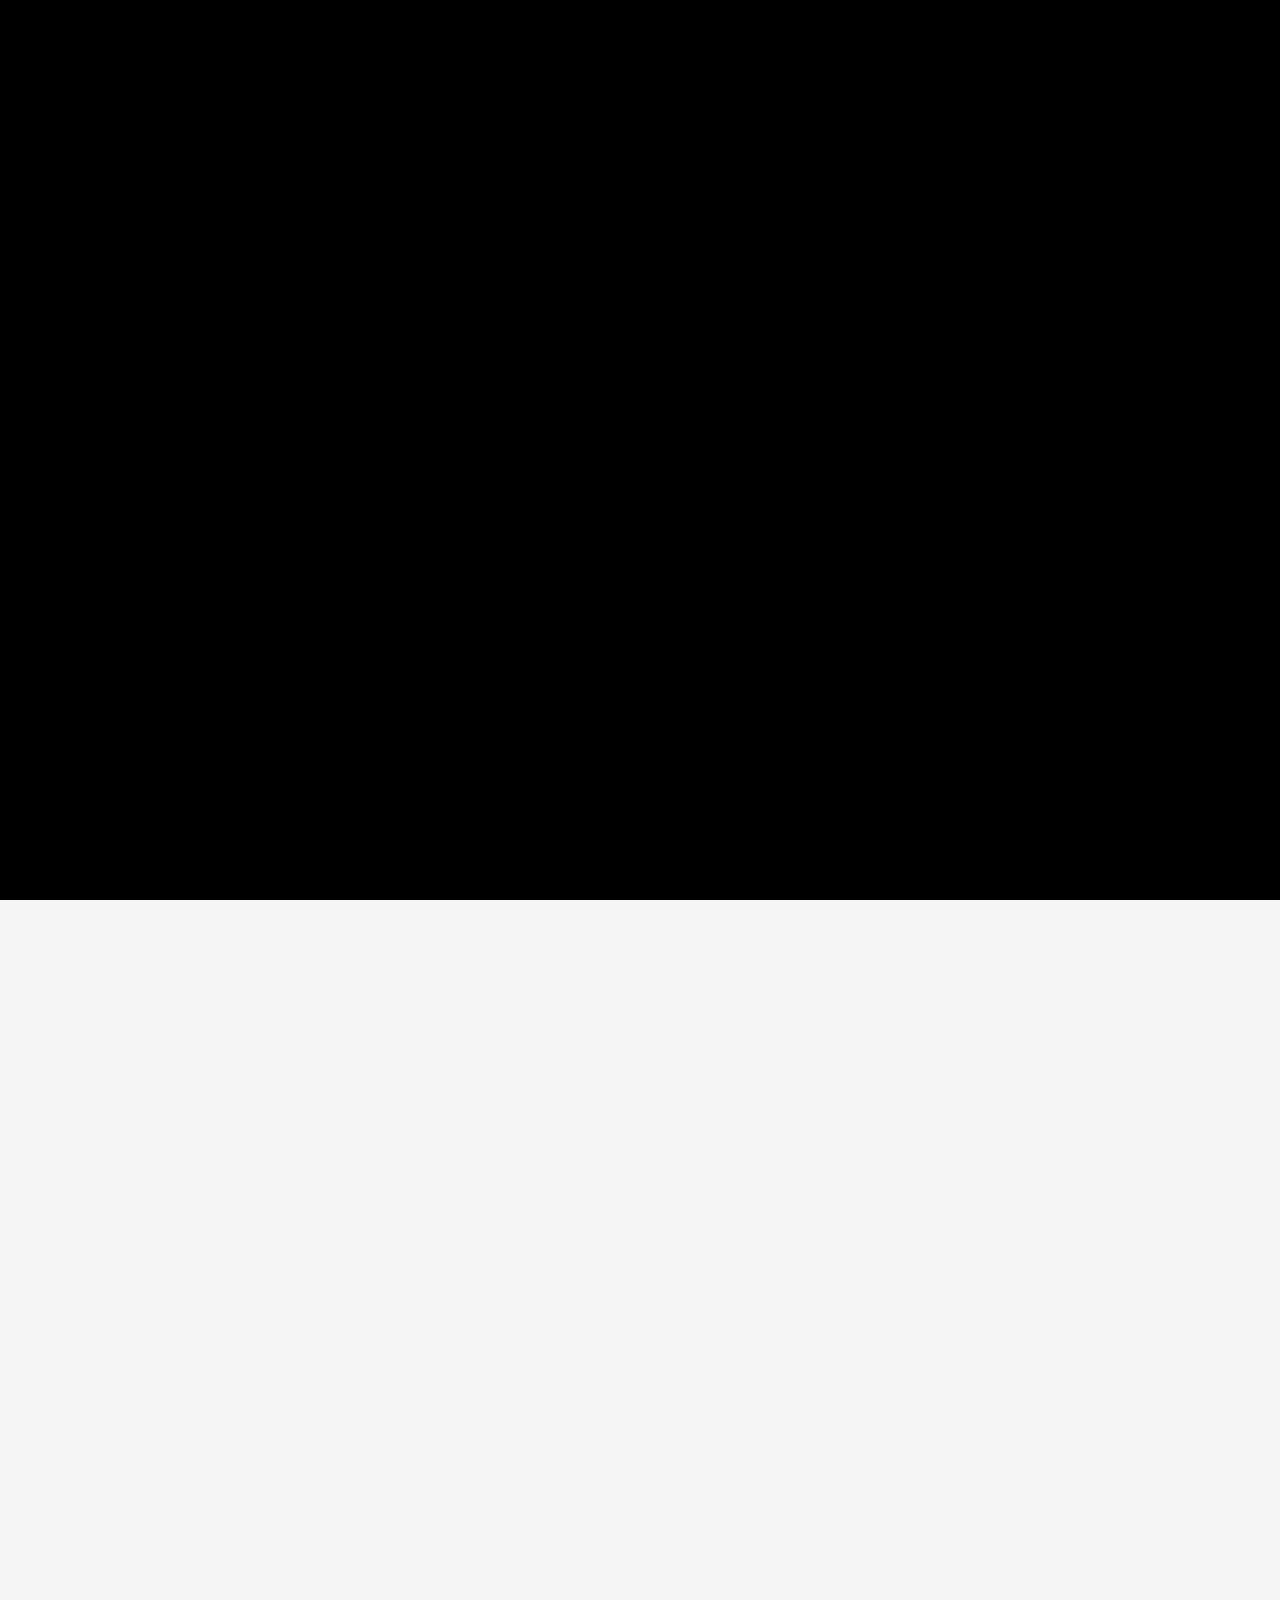
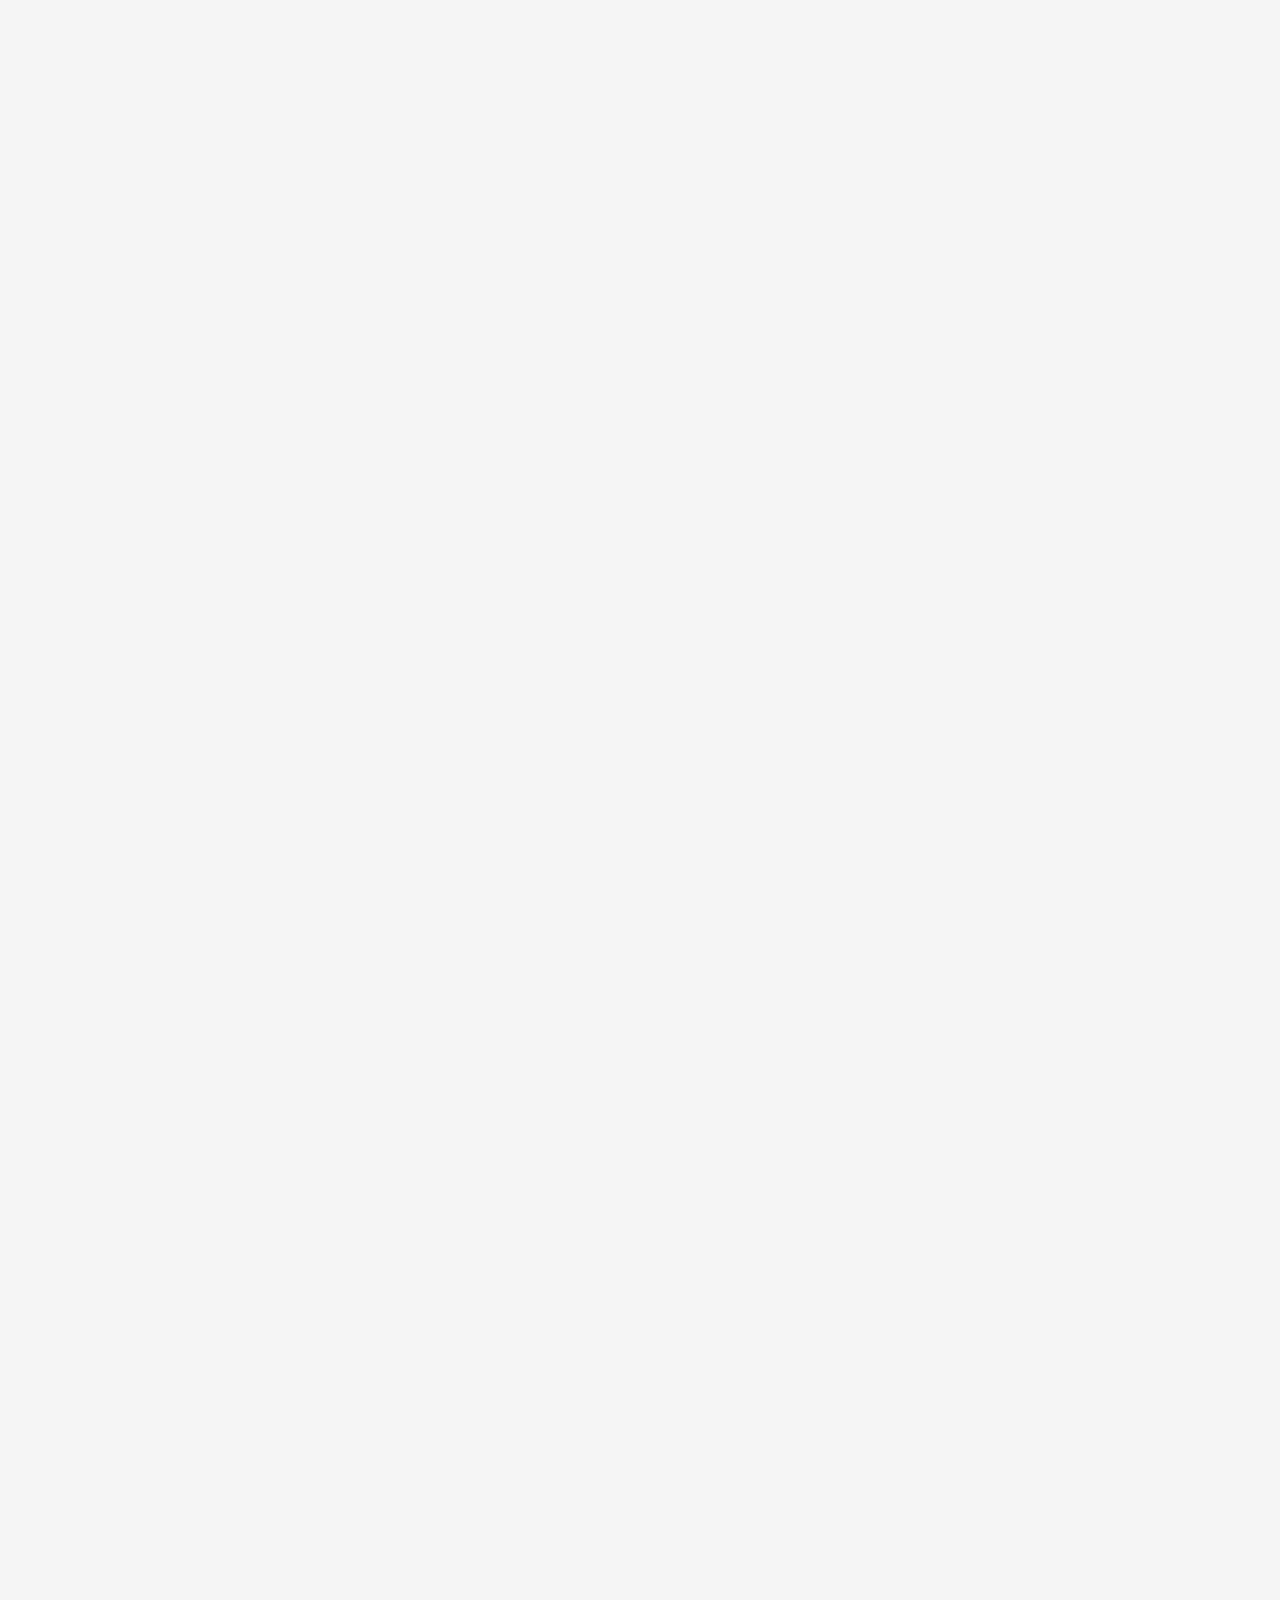
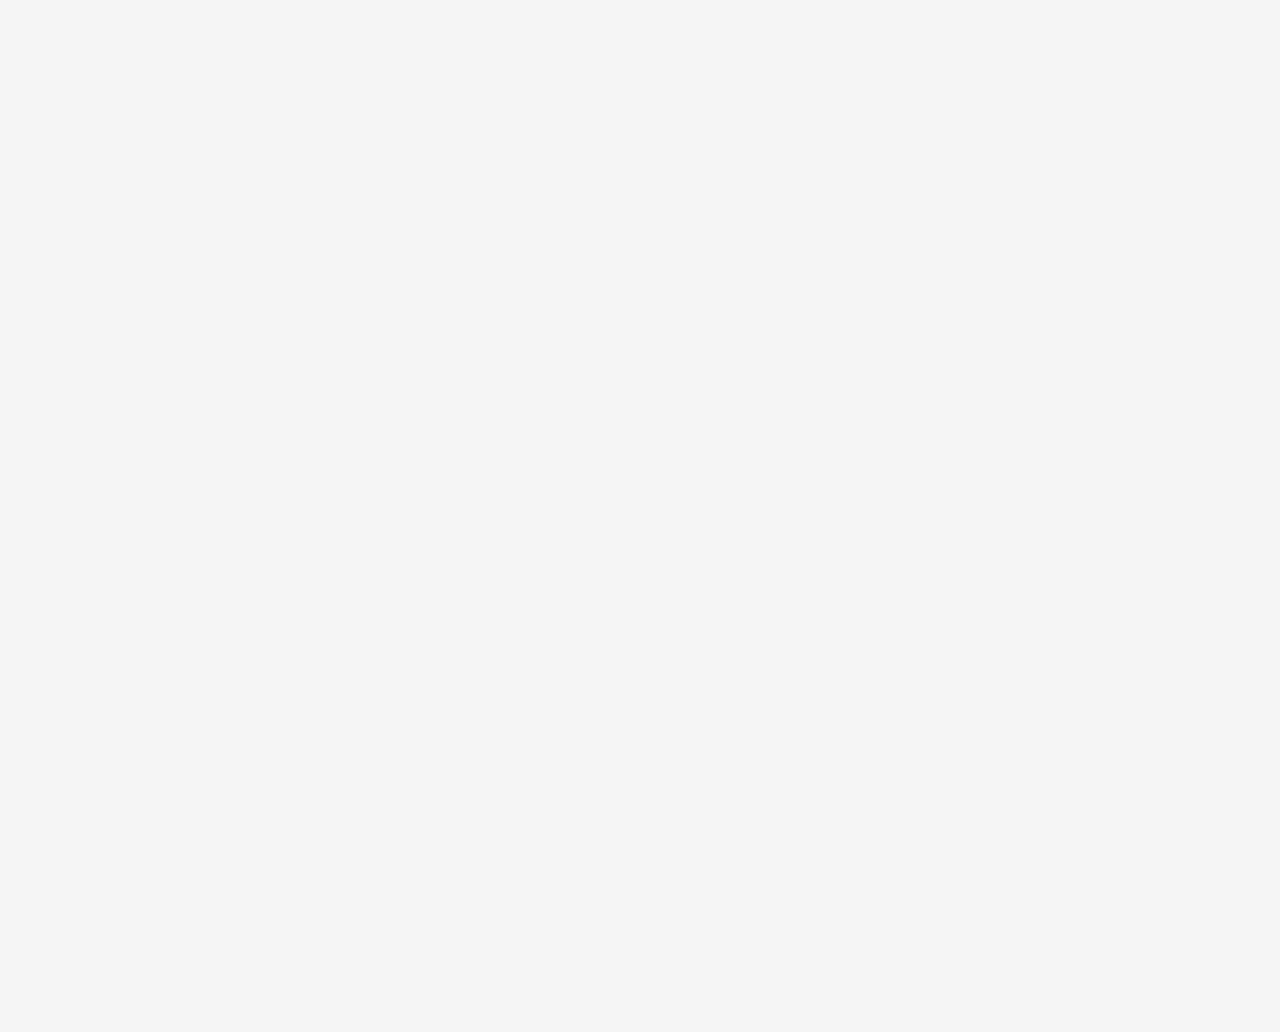
<file: index.html>
<!DOCTYPE html>
<html lang="en" dir="ltr">

<head>
    <meta charset="UTF-8">
    <title>wHeel Hub - Home</title>
    <link rel="icon" type="image/x-icon" href="./Assets/additional image/wheel-hub.png">
    <link rel="stylesheet" href="/css/styles.css">
    <link rel="stylesheet" href="/css/sidebarnav.css">
    <link rel="stylesheet" href="/css/footer.css">
    <link rel="stylesheet" href="/css/splash.css">
    <meta name="viewport" content="width=device-width, initial-scale=1.0">
</head>

<body>
    <div class="splash-screen">
        <img src="Assets/additional image/your-logo.png" alt="Logo" class="logo">
    </div>

    <div class="sidebar close">
        <div class="logo-details">
            <img src="Assets/additional image/your-logo.png" alt="Logo" class="logo-icon menu-icon">
            <span class="logo_name">wHeel Hub</span>
        </div>
        <ul class="nav-links">
            <li>
                <a href="index.html">
                    <img src="Assets/additional image/home-icon.png" alt="Home" class="nav-icon">
                    <span class="link_name">Home Page</span>
                </a>
                <ul class="sub-menu blank">
                    <li><a class="link_name" href="index.html">Home Page</a></li>
                </ul>
            </li>
            <li>
                <a href="promotion.html">
                    <img src="Assets/additional image/promotion-icon.png" alt="Promotion" class="nav-icon">
                    <span class="link_name">Promotion Page</span>
                </a>
                <ul class="sub-menu blank">
                    <li><a class="link_name" href="promotion.html">Promotion Page</a></li>
                </ul>
            </li>
            <li>
                <a href="all-cars.html">
                    <img src="Assets/additional image/cars-icon.png" alt="All Cars" class="nav-icon">
                    <span class="link_name">All Cars Page</span>
                </a>
                <ul class="sub-menu blank">
                    <li><a class="link_name" href="all-cars.html">All Cars Page</a></li>
                </ul>
            </li>
            <li>
                <a href="about-us.html">
                    <img src="Assets/additional image/about-icon.png" alt="About Us" class="nav-icon">
                    <span class="link_name">About Us Page</span>
                </a>
                <ul class="sub-menu blank">
                    <li><a class="link_name" href="about-us.html">About Us Page</a></li>
                </ul>
            </li>
            <li>
                <div class="iocn-link">
                    <a href="termscons.html">
                        <img src="Assets/additional image/register-icon.png" alt="Register" class="nav-icon">
                        <span class="link_name">Register Page</span>
                    </a>
                    <img src="Assets/ui/down_down_arrow.png" alt="Arrow" class="nav-icon arrow">
                </div>
                <ul class="sub-menu">
                    <li><a class="link_name" href="termscons.html">Register Page</a></li>
                    <li><a href="login.html">Login Page</a></li>
                </ul>
            </li>
            <li>
                <div class="profile-details">
                    <div class="profile-content">
                        <img src="Assets/additional image/profile.jpg" alt="profileImg">
                    </div>
                    <div class="name-job">
                        <div class="profile_name" id="profile_name">User</div>
                        <div class="job" id="profile_email">User e-Mail</div>
                    </div>
                    <img src="Assets/additional image/logout-icon.png" alt="Logout" class="nav-icon logout-icon"
                        id="logout">
                </div>
            </li>
        </ul>
    </div>

    <section class="home-section">

        <div class="banner">
            <div class="home-banner-slideshow-container">

                <div class="home-banner-mySlides home-banner-fade">
                  
                  <img src="Assets/promotion_banner/2023_mirai.jpeg" alt="2023 Mirai">
                  <div class="home-banner-text">2023 Mirai</div>
                </div>
              
                <div class="home-banner-mySlides home-banner-fade">
                  <img src="Assets/promotion_banner/2024_corola_hatchback.jpeg" alt="2024 Corolla Hatchback">
                  <div class="home-banner-text">2024 Corolla Hatchback</div>
                </div>
              
                <div class="home-banner-mySlides home-banner-fade">
                  <img src="Assets/promotion_banner/2024_corola_hybrid.jpeg" alt="2024 Corolla Hybrid">
                  <div class="home-banner-text">2024 Corolla Hybrid</div>
                </div>
              
                <div class="home-banner-mySlides home-banner-fade">
                  <img src="Assets/promotion_banner/2024_highlander_hybrid.jpeg" alt="2024 Highlander Hybrid">
                  <div class="home-banner-text">2024 Highlander Hybrid</div>
                </div>
              
                <div class="home-banner-mySlides home-banner-fade">
                  <img src="Assets/promotion_banner/2024_sienna.jpeg" alt="2024 Sienna">
                  <div class="home-banner-text">2024 Sienna</div>
                </div>
              
                <!-- Next and previous buttons -->
                <a class="home-banner-prev" onclick="plusSlides(-1)">&#10094;</a>
                <a class="home-banner-next" onclick="plusSlides(1)">&#10095;</a>
              
              </div>
              <br>
              
              <div style="text-align:center">
                <span class="home-banner-dot" onclick="currentSlide(1)"></span> 
                <span class="home-banner-dot" onclick="currentSlide(2)"></span> 
                <span class="home-banner-dot" onclick="currentSlide(3)"></span> 
                <span class="home-banner-dot" onclick="currentSlide(4)"></span> 
                <span class="home-banner-dot" onclick="currentSlide(5)"></span> 
              </div>
              
        </div>     

        <div class="wh-short-desc-sec-container">
            <header class="wh-short-desc-sec-header">
                <h1 class="wh-short-desc-sec-title">Welcome to Wheel Hub</h1>
                <p class="wh-short-desc-sec-description">At Wheel Hub, we are dedicated to providing exceptional
                    automotive experiences. Our showrooms and online platform offer a wide range of vehicles to meet
                    every need and preference. Whether you are looking for the latest models or high-quality pre-owned
                    cars, Wheel Hub is your trusted partner in finding the perfect vehicle.</p>
            </header>
            <hr class="wh-short-desc-sec-divider">
            <div class="wh-short-desc-sec-content">
                <div class="wh-short-desc-sec-image-section">
                    <img src="Assets/2024HighlanderHybridToyota.png.webp" alt="2024 Highlander Hybrid Toyota"
                        class="wh-short-desc-sec-image">
                </div>
                <div class="wh-short-desc-sec-stats-section">
                    <div class="wh-short-desc-sec-stat">
                        <h2 class="wh-short-desc-sec-stat-title">Innovative Solutions</h2>
                        <p class="wh-short-desc-sec-stat-description">Utilizing cutting-edge technology to enhance your
                            car buying experience.</p>
                    </div>
                    <div class="wh-short-desc-sec-stat">
                        <h2 class="wh-short-desc-sec-stat-title">Customer Satisfaction</h2>
                        <p class="wh-short-desc-sec-stat-description">Focused on delivering superior service and support
                            to ensure you drive away happy.</p>
                    </div>
                    <div class="wh-short-desc-sec-stat">
                        <h2 class="wh-short-desc-sec-stat-title">Quality Assurance</h2>
                        <p class="wh-short-desc-sec-stat-description">Offering a curated selection of top-notch vehicles
                            that meet the highest standards of quality and performance.</p>
                    </div>
                    <p class="wh-short-desc-sec-explore">Explore Wheel Hub today and discover why we are the preferred
                        choice for automotive enthusiasts nationwide.</p>
                </div>
            </div>
        </div>

        <div class="explore-vehicles">
            <hr class="line">
            <h2 class="explore-title">Explore All Vehicles</h2>
            <hr class="line">
        </div>

        <div class="carousel-container">
            <button class="card-prev" onclick="slide(-1)">&#10094;</button>
            <div class="carousel">
                <div class="main-container">
                    <div class="image-container">
                        <img src="Assets/product_card/2024_land_cruiser.jpeg" alt="Car Image">
                    </div>
                    <div class="container">
                        <div class="card">
                            <div class="content">
                                <h2>2024 Toyota Land Cruiser</h2>
                                <p class="status padded-text">New</p>
                                <div class="details padded-text">
                                    <p><strong>Model Year:</strong> 2024</p>
                                    <p><strong>Model:</strong> Land Cruiser</p>
                                    <p><strong>Fuel:</strong> Gasoline</p>
                                </div>
                                <div class="price padded-text">
                                    <p>$88,000</p>
                                </div>
                                <a href="all-cars.html"><button class="order-button">View Detail</button></a>
                            </div>
                        </div>
                    </div>
                </div>
                <div class="main-container">
                    <div class="image-container">
                        <img src="Assets/product_card/2024_prius_prime.jpeg" alt="Car Image">
                    </div>
                    <div class="container">
                        <div class="card">
                            <div class="content">
                                <h2>2024 Toyota Prius Prime</h2>
                                <p class="status padded-text">New</p>
                                <div class="details padded-text">
                                    <p><strong>Model Year:</strong> 2024</p>
                                    <p><strong>Model:</strong> Prius Prime</p>
                                    <p><strong>Fuel:</strong> Hybrid</p>
                                </div>
                                <div class="price padded-text">
                                    <p>$36,630</p>
                                </div>
                                <a href="all-cars.html"><button class="order-button">View Detail</button></a>
                            </div>
                        </div>
                    </div>
                </div>
                <div class="main-container">
                    <div class="image-container">
                        <img src="Assets/product_card/2024_RAV4.jpeg" alt="Car Image">
                    </div>
                    <div class="container">
                        <div class="card">
                            <div class="content">
                                <h2>2024 Toyota RAV4</h2>
                                <p class="status padded-text">New</p>
                                <div class="details padded-text">
                                    <p><strong>Model Year:</strong> 2024</p>
                                    <p><strong>Model:</strong> RAV4</p>
                                    <p><strong>Fuel:</strong> Gasoline/Hybrid</p>
                                </div>
                                <div class="price padded-text">
                                    <p>$28,000</p>
                                </div>
                                <a href="all-cars.html"><button class="order-button">View Detail</button></a>
                            </div>
                        </div>
                    </div>
                </div>
                <div class="main-container">
                    <div class="image-container">
                        <img src="Assets/product_card/2024_venza.jpeg" alt="Car Image">
                    </div>
                    <div class="container">
                        <div class="card">
                            <div class="content">
                                <h2>2024 Toyota Venza</h2>
                                <p class="status padded-text">New</p>
                                <div class="details padded-text">
                                    <p><strong>Model Year:</strong> 2024</p>
                                    <p><strong>Model:</strong> Venza</p>
                                    <p><strong>Fuel:</strong> Hybrid</p>
                                </div>
                                <div class="price padded-text">
                                    <p>$33,240</p>
                                </div>
                                <a href="all-cars.html"><button class="order-button">View Detail</button></a>
                            </div>
                        </div>
                    </div>
                </div>
                <div class="main-container">
                    <div class="image-container">
                        <img src="Assets/product_card/2025_Camry.jpeg" alt="Car Image">
                    </div>
                    <div class="container">
                        <div class="card">
                            <div class="content">
                                <h2>2025 Toyota Camry</h2>
                                <p class="status padded-text">New</p>
                                <div class="details padded-text">
                                    <p><strong>Model Year:</strong> 2025</p>
                                    <p><strong>Model:</strong> Camry</p>
                                    <p><strong>Fuel:</strong> Gasoline/Hybrid</p>
                                </div>
                                <div class="price padded-text">
                                    <p>$26,000</p>
                                </div>
                                <a href="all-cars.html"><button class="order-button">View Detail</button></a>
                            </div>
                        </div>
                    </div>
                </div>
                <div class="main-container">
                    <div class="image-container">
                        <img src="Assets/product_card/2023_Mirai.jpeg" alt="Car Image">
                    </div>
                    <div class="container">
                        <div class="card">
                            <div class="content">
                                <h2>2023 Toyota Mirai</h2>
                                <p class="status padded-text">New</p>
                                <div class="details padded-text">
                                    <p><strong>Model Year:</strong> 2023</p>
                                    <p><strong>Model:</strong> Mirai</p>
                                    <p><strong>Fuel:</strong> Hydrogen</p>
                                </div>
                                <div class="price padded-text">
                                    <p>$58,500</p>
                                </div>
                                <a href="all-cars.html"><button class="order-button">View Detail</button></a>
                            </div>
                        </div>
                    </div>
                </div>
                <div class="main-container">
                    <div class="image-container">
                        <img src="Assets/product_card/2024_GR_Corolla.jpeg" alt="Car Image">
                    </div>
                    <div class="container">
                        <div class="card">
                            <div class="content">
                                <h2>2024 Toyota GR Corolla</h2>
                                <p class="status padded-text">New</p>
                                <div class="details padded-text">
                                    <p><strong>Model Year:</strong> 2024</p>
                                    <p><strong>Model:</strong> GR Corolla</p>
                                    <p><strong>Fuel:</strong> Gasoline</p>
                                </div>
                                <div class="price padded-text">
                                    <p>$36,995</p>
                                </div>
                                <a href="all-cars.html"><button class="order-button">View Detail</button></a>
                            </div>
                        </div>
                    </div>
                </div>
                <div class="main-container">
                    <div class="image-container">
                        <img src="Assets/product_card/2024_grand_highlander.jpeg" alt="Car Image">
                    </div>
                    <div class="container">
                        <div class="card">
                            <div class="content">
                                <h2>2024 Toyota Grand Highlander</h2>
                                <p class="status padded-text">New</p>
                                <div class="details padded-text">
                                    <p><strong>Model Year:</strong> 2024</p>
                                    <p><strong>Model:</strong> Grand Highlander</p>
                                    <p><strong>Fuel:</strong> Gasoline/Hybrid</p>
                                </div>
                                <div class="price padded-text">
                                    <p>$41,000</p>
                                </div>
                                <a href="all-cars.html"><button class="order-button">View Detail</button></a>
                            </div>
                        </div>
                    </div>
                </div>
            </div>
            <button class="card-next" onclick="slide(1)">&#10095;</button>
        </div>

        <div class="why-container">
            <div class="why-explore-vehicles">
                <div class="why-line"></div>
                <h2 class="why-explore-title">Why Choose Us?</h2>
                <div class="why-line"></div>
            </div>
            <p class="why-section-subtitle">We Provide Many Of The Best Services For You And You Will Get The Best
                Benefits Here</p>
            <div class="why-cards">
                <div class="why-card">
                    <img src="Assets/additional image/icon1.png" alt="Special Financing Offers" class="why-card-icon">
                    <h3 class="why-card-title">Special Financing Offers</h3>
                    <p class="why-card-description">Our stress-free finance department that can find financial solutions
                        to save you money.</p>
                </div>
                <div class="why-card">
                    <img src="Assets/additional image/icon2.png" alt="Trusted Car Dealership" class="why-card-icon">
                    <h3 class="why-card-title">Trusted Car Dealership</h3>
                    <p class="why-card-description">Our stress-free finance department that can find financial solutions
                        to save you money.</p>
                </div>
                <div class="why-card">
                    <img src="Assets/additional image/icon3.png" alt="Transparent Pricing" class="why-card-icon">
                    <h3 class="why-card-title">Transparent Pricing</h3>
                    <p class="why-card-description">Our stress-free finance department that can find financial solutions
                        to save you money.</p>
                </div>
                <div class="why-card">
                    <img src="Assets/additional image/icon4.png" alt="Expert Car Service" class="why-card-icon">
                    <h3 class="why-card-title">Expert Car Service</h3>
                    <p class="why-card-description">Our stress-free finance department that can find financial solutions
                        to save you money.</p>
                </div>
            </div>
        </div>

        <div class="explore-vehicles">
            <hr class="line">
            <h2 class="explore-title">Explore Our Partner Brands</h2>
            <hr class="line">
        </div>

        <div class="brand-container">
            <div class="brand-card-container">
                <div class="brand-card">
                    <img src="Assets/additional image/audi.png" alt="Audi">
                    <p>Audi</p>
                </div>
                <div class="brand-card">
                    <img src="Assets/additional image/bmw.png" alt="BMW">
                    <p>BMW</p>
                </div>
                <div class="brand-card">
                    <img src="Assets/additional image/ford.png" alt="Ford">
                    <p>Ford</p>
                </div>
                <div class="brand-card">
                    <img src="Assets/additional image/mercedes.png" alt="Mercedes Benz">
                    <p>Mercedes Benz</p>
                </div>
                <div class="brand-card">
                    <img src="Assets/additional image/peugeot.png" alt="Peugeot">
                    <p>Peugeot</p>
                </div>
                <div class="brand-card">
                    <img src="Assets/additional image/volkswagen.png" alt="Volkswagen">
                    <p>Volkswagen</p>
                </div>
            </div>
        </div>

        <div class="explore-vehicles">
            <hr class="line">
            <h2 class="explore-title">What our customers say</h2>
            <hr class="line">
        </div>

        <section class="reviews">
            <p class="review-summary">Rated 4.7 / 5 based on 28,370 reviews Showing our 4 & 5 star reviews</p>
            <div class="reviews-wrapper">
                <div class="reviews-container" id="reviews-container">
                    <div class="review-card">
                        <div class="review-header">
                            <span class="stars">★★★★★</span>
                            <span class="verified">Verified</span>
                        </div>
                        <h3>Sales process was simple and easy</h3>
                        <p>Sales process was simple and easy. Maximillion was friendly and I didn’t feel...</p>
                        <p class="author">Ali Tufan</p>
                    </div>
                    <div class="review-card">
                        <div class="review-header">
                            <span class="stars">★★★★☆</span>
                            <span class="verified">Verified</span>
                        </div>
                        <h3>Good job for project</h3>
                        <p>Sales process was simple and easy. Maximillion was friendly and I didn’t feel...</p>
                        <p class="author">Steven Joey</p>
                    </div>
                    <div class="review-card">
                        <div class="review-header">
                            <span class="stars">★★★☆☆</span>
                            <span class="verified">Verified</span>
                        </div>
                        <h3>Sales process was simple and easy</h3>
                        <p>At Voiture what matters to us is making your car search and buying.</p>
                        <p class="author">Brooklyn Simmons</p>
                    </div>
                    <div class="review-card">
                        <div class="review-header">
                            <span class="stars">★★★★★</span>
                            <span class="verified">Verified</span>
                        </div>
                        <h3>Good job for project</h3>
                        <p>Sales process was simple and easy. Maximillion was friendly and I didn’t feel...</p>
                        <p class="author">Augusta Silva</p>
                    </div>
                    <div class="review-card">
                        <div class="review-header">
                            <span class="stars">★★★★★</span>
                            <span class="verified">Verified</span>
                        </div>
                        <h3>Sales process was simple and easy</h3>
                        <p>Sales process was simple and easy. Maximillion was friendly and I didn’t feel...</p>
                        <p class="author">Jack Graham</p>
                    </div>
                </div>
                <div class="review-controls">
                    <button id="review-prev">&#9664;</button>
                    <button id="review-next">&#9654;</button>
                </div>
            </div>
        </section>

        <div class="explore-vehicles">
            <hr class="line">
            <h2 class="explore-title">Meet the team</h2>
            <hr class="line">
        </div>

        <section class="team-section">
            <div class="team-card-container">
                <div class="team-card">
                    <img src="/Assets/gallery/gallery_1.jpeg" alt="Team Member 1">
                    <h2>Team Member 1</h2>
                    <p>Chief Revenue Officer</p>
                </div>
                <div class="team-card">
                    <img src="/Assets/gallery/gallery_2.jpeg" alt="Team Member 2">
                    <h2>Team Member 2</h2>
                    <p>Director of Solutions</p>
                </div>
                <div class="team-card">
                    <img src="/Assets/gallery/gallery_3.jpeg" alt="Team Member 3">
                    <h2>Team Member 3</h2>
                    <p>Director of Strategy & Service, EMEA</p>
                </div>
                <div class="team-card">
                    <img src="/Assets/gallery/gallery_4.jpeg" alt="Team Member 4">
                    <h2>Team Member 4</h2>
                    <p>Director of Client Services, NA</p>
                </div>
                <div class="team-card">
                    <img src="/Assets/gallery/gallery_5.webp" alt="Team Member 5">
                    <h2>Team Member 5</h2>
                    <p>Chief Evangelist</p>
                </div>
            </div>
        </section>

        <div class="join-us-sec-container">
            <header class="join-us-sec-header">
                <h1>Join the Wheel Hub Community</h1>
                <p>What makes Wheel Hub special is our people. Through our commitment to diversity and inclusion, Wheel
                    Hub has built a vibrant community of automotive enthusiasts from various backgrounds, cultures, and
                    experiences.</p>
            </header>
            <hr class="join-us-sec-divider">
            <section class="join-us-sec-main-content">
                <div class="join-us-sec-image-container">
                    <img src="Assets/joinUsSectionBaner.jpeg" alt="Wheel Hub Community">
                </div>
                <div class="join-us-sec-stats">
                    <div class="join-us-sec-stat-item">
                        <span class="join-us-sec-stat-number">50,000+</span>
                        <span class="join-us-sec-stat-label">satisfied customers nationwide</span>
                    </div>
                    <div class="join-us-sec-stat-item">
                        <span class="join-us-sec-stat-number">1,200</span>
                        <span class="join-us-sec-stat-label">dedicated employees and staff</span>
                    </div>
                    <div class="join-us-sec-stat-item">
                        <span class="join-us-sec-stat-number">200+</span>
                        <span class="join-us-sec-stat-label">showrooms and service centers</span>
                    </div>
                    <div class="join-us-sec-fact-book">
                        <a href="#">Explore more about our community and the unique experiences we offer.</a>
                    </div>
                </div>
            </section>
            <footer class="join-us-sec-footer">
                <div class="join-us-sec-footer-item">
                    <h2>CEO</h2>
                    <p>Noah Llewellyn, Chief Executive Officer</p>
                </div>
                <div class="join-us-sec-footer-item">
                    <h2>Management Team</h2>
                    <p>Leading Wheel Hub's operations and services with expertise and dedication.</p>
                </div>
                <div class="join-us-sec-footer-item">
                    <h2>Board of Directors</h2>
                    <p>Industry leaders committed to Wheel Hub's mission and growth.</p>
                </div>
            </footer>
        </div>

        <footer class="footer">
            <div class="footer-container">
                <div class="footer-content">
                    <h2 class="footer-title">Get in Touch</h2>
                    <p class="footer-text">Experience the best in automotive retail. Contact us for any inquiries or
                        support.</p>
                    <div class="social-icons">
                        <a href="https://www.instagram.com/"><img src="Assets/additional image/instagram-icon.png"
                                alt="Instagram"></a>
                        <a href="https://www.linkedin.com/"><img src="Assets/additional image/linkedin-icon.png"
                                alt="LinkedIn"></a>
                        <a href="https://www.pinterest.com/"><img src="Assets/additional image/pinterest-icon.png"
                                alt="Pinterest"></a>
                        <a href="https://www.twitter.com/"><img src="Assets/additional image/twitter-icon.png"
                                alt="Twitter"></a>
                    </div>
                </div>
                <div class="footer-links">
                    <div class="footer-link-card">
                        <span class="icon">
                            <img src="Assets/additional image/dribbble-icon.png" alt="Dribbble">
                        </span>
                        <a href="https://google.com/">google.com</a>
                    </div>
                    <div class="footer-link-card">
                        <span class="icon">
                            <img src="Assets/additional image/email-icon.png" alt="Email">
                        </span>
                        <a href="https://mail.google.com/">wHeel@Hub.com</a>
                    </div>
                </div>
            </div>
        </footer>

    </section>

    <script src="https://code.jquery.com/jquery-3.6.0.min.js"></script>
    <script src="/js/sidebarnav.js"></script>
    <script src="/js/script.js"></script>
    <script src="/js/footer.js"></script>
    <script src="/js/splash.js"></script>
</body>

</html>
</file>
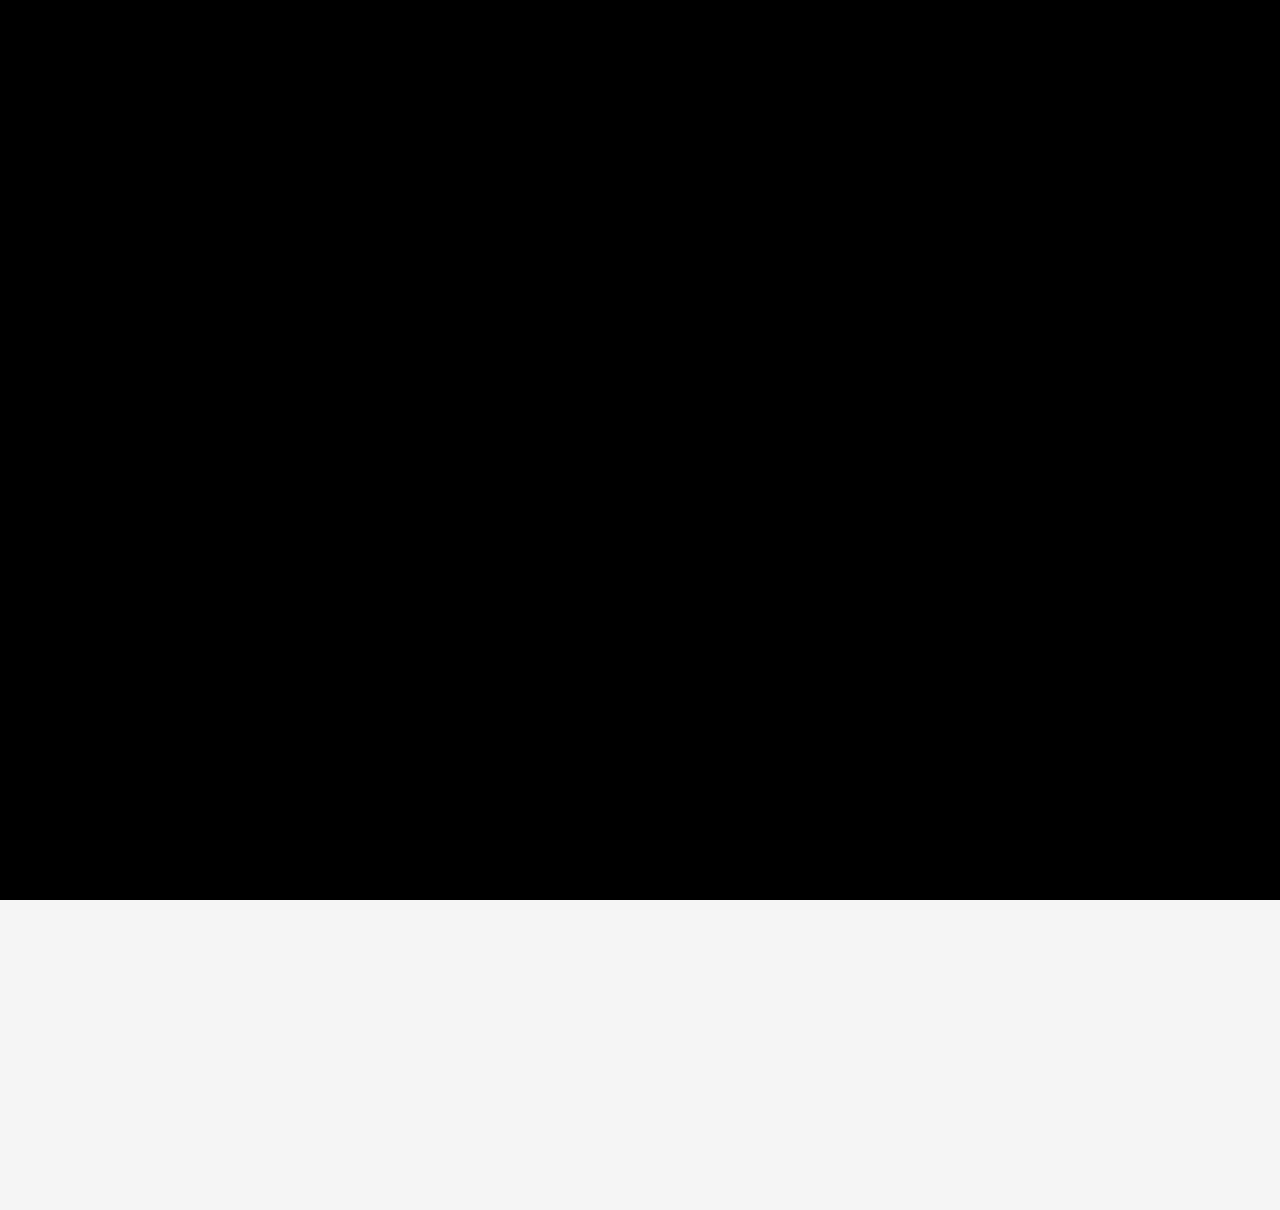
<file: all-cars.html>
<!DOCTYPE html>
<html lang="en" dir="ltr">

<head>
    <meta charset="UTF-8">
    <title>wHeel Hub - All Cars</title>
    <link rel="icon" type="image/x-icon" href="./Assets/additional image/wheel-hub.png">
    <link rel="stylesheet" href="/css/styles.css">
    <link rel="stylesheet" href="/css/all-cars.css">
    <link rel="stylesheet" href="/css/sidebarnav.css">
    <link rel="stylesheet" href="/css/footer.css">
    <link rel="stylesheet" href="/css/splash.css">
    <meta name="viewport" content="width=device-width, initial-scale=1.0">
</head>

<body>
    <div class="splash-screen">
        <img src="Assets/additional image/your-logo.png" alt="Logo" class="logo">
    </div>

    <div class="sidebar close">
        <div class="logo-details">
            <img src="Assets/additional image/your-logo.png" alt="Logo" class="logo-icon menu-icon">
            <span class="logo_name">wHeel Hub</span>
        </div>
        <ul class="nav-links">
            <li>
                <a href="index.html">
                    <img src="Assets/additional image/home-icon.png" alt="Home" class="nav-icon">
                    <span class="link_name">Home Page</span>
                </a>
                <ul class="sub-menu blank">
                    <li><a class="link_name" href="index.html">Home Page</a></li>
                </ul>
            </li>
            <li>
                <a href="promotion.html">
                    <img src="Assets/additional image/promotion-icon.png" alt="Promotion" class="nav-icon">
                    <span class="link_name">Promotion Page</span>
                </a>
                <ul class="sub-menu blank">
                    <li><a class="link_name" href="promotion.html">Promotion Page</a></li>
                </ul>
            </li>
            <li>
                <a href="all-cars.html">
                    <img src="Assets/additional image/cars-icon.png" alt="All Cars" class="nav-icon">
                    <span class="link_name">All Cars Page</span>
                </a>
                <ul class="sub-menu blank">
                    <li><a class="link_name" href="all-cars.html">All Cars Page</a></li>
                </ul>
            </li>
            <li>
                <a href="about-us.html">
                    <img src="Assets/additional image/about-icon.png" alt="About Us" class="nav-icon">
                    <span class="link_name">About Us Page</span>
                </a>
                <ul class="sub-menu blank">
                    <li><a class="link_name" href="about-us.html">About Us Page</a></li>
                </ul>
            </li>
            <li>
                <div class="iocn-link">
                    <a href="termscons.html">
                        <img src="Assets/additional image/register-icon.png" alt="Register" class="nav-icon">
                        <span class="link_name">Register Page</span>
                    </a>
                    <img src="Assets/ui/down_down_arrow.png" alt="Arrow" class="nav-icon arrow">
                </div>
                <ul class="sub-menu">
                    <li><a class="link_name" href="termscons.html">Register Page</a></li>
                    <li><a href="login.html">Login Page</a></li>
                </ul>
            </li>
            <li>
                <div class="profile-details">
                    <div class="profile-content">
                        <img src="Assets/additional image/profile.jpg" alt="profileImg">
                    </div>
                    <div class="name-job">
                        <div class="profile_name" id="profile_name">User</div>
                        <div class="job" id="profile_email">User e-Mail</div>
                    </div>
                    <img src="Assets/additional image/logout-icon.png" alt="Logout" class="nav-icon logout-icon" id="logout">
                </div>
            </li>
        </ul>
    </div>

    <section class="home-section">
        <!-- Car Details Section -->
        <div id="car-details-section" class="all-car-car-details-section">
            <!-- 2023 Mirai -->
            <div class="all-car-car-details-container" id="details-2023-mirai">
                <div class="all-car-car-details-header">
                    <h1>2023 Mirai</h1>
                    <div class="all-car-car-details-price">$38,600</div>
                </div>
                <div class="all-car-car-details-content">
                    <div class="all-car-car-details-car-image">
                        <img src="Assets/product_card/2023_Mirai.jpeg" alt="2023 Mirai">
                    </div>
                    <div class="all-car-car-details-info-section">
                        <div class="all-car-car-details-seller-card">
                            <div class="all-car-car-details-seller-details">
                                <div class="all-car-car-details-seller-info-main">
                                    <img class="all-car-car-details-seller-photo" src="Assets/additional image/profile-icon.png" alt="Jisoo Kim">
                                    <div>
                                        <h2>Jisoo Kim</h2>
                                        <p>Account opening date: 12 March, 2021</p>
                                        <p>Seoul, South Korea</p>
                                        <p>Pro Account</p>
                                    </div>
                                </div>
                            </div>
                            <div class="all-car-car-details-contact-info">
                                <p>Contact:</p>
                                <p>Phone: +82 10 1234 5678</p>
                                <p>Email: jisookim@example.com</p>
                            </div>
                        </div>
                        <div class="all-car-car-details-car-details">
                            <ul>
                                <li><span>Price:</span> $38,600</li>
                                <li><span>Make:</span> Toyota</li>
                                <li><span>Model:</span> Mirai</li>
                                <li><span>Body Type:</span> Sedan</li>
                                <li><span>Registration:</span> 2023</li>
                                <li><span>Fuel Type:</span> Hydrogen</li>
                                <li><span>Mileage:</span> 65-70 MPGe</li>
                                <li><span>Transmission:</span> Automatic</li>
                            </ul>
                        </div>
                    </div>
                </div>
            </div>

            <!-- Additional car details... -->
            <!-- 2024 GR Corolla -->
            <div class="all-car-car-details-container" id="details-2024-gr-corolla">
                <div class="all-car-car-details-header">
                    <h1>2024 GR Corolla</h1>
                    <div class="all-car-car-details-price">$34,000</div>
                </div>
                <div class="all-car-car-details-content">
                    <div class="all-car-car-details-car-image">
                        <img src="Assets/product_card/2024_GR_Corolla.jpeg" alt="2024 GR Corolla">
                    </div>
                    <div class="all-car-car-details-info-section">
                        <div class="all-car-car-details-seller-card">
                            <div class="all-car-car-details-seller-details">
                                <div class="all-car-car-details-seller-info-main">
                                    <img class="all-car-car-details-seller-photo" src="Assets/additional image/profile-icon.png" alt="Jungkook Jeon">
                                    <div>
                                        <h2>Jungkook Jeon</h2>
                                        <p>Account opening date: 18 September, 2020</p>
                                        <p>Busan, South Korea</p>
                                        <p>Pro Account</p>
                                    </div>
                                </div>
                            </div>
                            <div class="all-car-car-details-contact-info">
                                <p>Contact:</p>
                                <p>Phone: +82 10 8765 4321</p>
                                <p>Email: jungkookjeon@example.com</p>
                            </div>
                        </div>
                        <div class="all-car-car-details-car-details">
                            <ul>
                                <li><span>Price:</span> $34,000</li>
                                <li><span>Make:</span> Toyota</li>
                                <li><span>Model:</span> GR Corolla</li>
                                <li><span>Body Type:</span> Hatchback</li>
                                <li><span>Registration:</span> 2024</li>
                                <li><span>Fuel Type:</span> Petrol</li>
                                <li><span>Mileage:</span> 25-30 MPG</li>
                                <li><span>Transmission:</span> Manual</li>
                            </ul>
                        </div>
                    </div>
                </div>
            </div>

            <!-- Additional car details... -->

            <!-- 2024 Grand Highlander -->
            <div class="all-car-car-details-container" id="details-2024-grand-highlander">
                <div class="all-car-car-details-header">
                    <h1>2024 Grand Highlander</h1>
                    <div class="all-car-car-details-price">$45,000</div>
                </div>
                <div class="all-car-car-details-content">
                    <div class="all-car-car-details-car-image">
                        <img src="Assets/product_card/2024_grand_highlander.jpeg" alt="2024 Grand Highlander">
                    </div>
                    <div class="all-car-car-details-info-section">
                        <div class="all-car-car-details-seller-card">
                            <div class="all-car-car-details-seller-details">
                                <div class="all-car-car-details-seller-info-main">
                                    <img class="all-car-car-details-seller-photo" src="Assets/additional image/profile-icon.png" alt="Lisa Manoban">
                                    <div>
                                        <h2>Lisa Manoban</h2>
                                        <p>Account opening date: 05 February, 2019</p>
                                        <p>Bangkok, Thailand</p>
                                        <p>Pro Account</p>
                                    </div>
                                </div>
                            </div>
                            <div class="all-car-car-details-contact-info">
                                <p>Contact:</p>
                                <p>Phone: +66 81 234 5678</p>
                                <p>Email: lisamanoban@example.com</p>
                            </div>
                        </div>
                        <div class="all-car-car-details-car-details">
                            <ul>
                                <li><span>Price:</span> $45,000</li>
                                <li><span>Make:</span> Toyota</li>
                                <li><span>Model:</span> Grand Highlander</li>
                                <li><span>Body Type:</span> SUV</li>
                                <li><span>Registration:</span> 2024</li>
                                <li><span>Fuel Type:</span> Hybrid</li>
                                <li><span>Mileage:</span> 35-40 MPG</li>
                                <li><span>Transmission:</span> Automatic</li>
                            </ul>
                        </div>
                    </div>
                </div>
            </div>

            <!-- 2024 Land Cruiser -->
            <div class="all-car-car-details-container" id="details-2024-land-cruiser">
                <div class="all-car-car-details-header">
                    <h1>2024 Land Cruiser</h1>
                    <div class="all-car-car-details-price">$85,000</div>
                </div>
                <div class="all-car-car-details-content">
                    <div class="all-car-car-details-car-image">
                        <img src="Assets/product_card/2024_land_cruiser.jpeg" alt="2024 Land Cruiser">
                    </div>
                    <div class="all-car-car-details-info-section">
                        <div class="all-car-car-details-seller-card">
                            <div class="all-car-car-details-seller-details">
                                <div class="all-car-car-details-seller-info-main">
                                    <img class="all-car-car-details-seller-photo" src="Assets/additional image/profile-icon.png" alt="Taeyeon Kim">
                                    <div>
                                        <h2>Taeyeon Kim</h2>
                                        <p>Account opening date: 11 November, 2018</p>
                                        <p>Jeonju, South Korea</p>
                                        <p>Pro Account</p>
                                    </div>
                                </div>
                            </div>
                            <div class="all-car-car-details-contact-info">
                                <p>Contact:</p>
                                <p>Phone: +82 10 1122 3344</p>
                                <p>Email: taeyeonkim@example.com</p>
                            </div>
                        </div>
                        <div class="all-car-car-details-car-details">
                            <ul>
                                <li><span>Price:</span> $85,000</li>
                                <li><span>Make:</span> Toyota</li>
                                <li><span>Model:</span> Land Cruiser</li>
                                <li><span>Body Type:</span> SUV</li>
                                <li><span>Registration:</span> 2024</li>
                                <li><span>Fuel Type:</span> Diesel</li>
                                <li><span>Mileage:</span> 15-18 MPG</li>
                                <li><span>Transmission:</span> Automatic</li>
                            </ul>
                        </div>
                    </div>
                </div>
            </div>

            <!-- 2024 Prius Prime -->
            <div class="all-car-car-details-container" id="details-2024-prius-prime">
                <div class="all-car-car-details-header">
                    <h1>2024 Prius Prime</h1>
                    <div class="all-car-car-details-price">$32,000</div>
                </div>
                <div class="all-car-car-details-content">
                    <div class="all-car-car-details-car-image">
                        <img src="Assets/product_card/2024_prius_prime.jpeg" alt="2024 Prius Prime">
                    </div>
                    <div class="all-car-car-details-info-section">
                        <div class="all-car-car-details-seller-card">
                            <div class="all-car-car-details-seller-details">
                                <div class="all-car-car-details-seller-info-main">
                                    <img class="all-car-car-details-seller-photo" src="Assets/additional image/profile-icon.png" alt="Hyunjin Hwang">
                                    <div>
                                        <h2>Hyunjin Hwang</h2>
                                        <p>Account opening date: 30 April, 2020</p>
                                        <p>Incheon, South Korea</p>
                                        <p>Pro Account</p>
                                    </div>
                                </div>
                            </div>
                            <div class="all-car-car-details-contact-info">
                                <p>Contact:</p>
                                <p>Phone: +82 10 2233 4455</p>
                                <p>Email: hyunjinhwang@example.com</p>
                            </div>
                        </div>
                        <div class="all-car-car-details-car-details">
                            <ul>
                                <li><span>Price:</span> $32,000</li>
                                <li><span>Make:</span> Toyota</li>
                                <li><span>Model:</span> Prius Prime</li>
                                <li><span>Body Type:</span> Hatchback</li>
                                <li><span>Registration:</span> 2024</li>
                                <li><span>Fuel Type:</span> Hybrid</li>
                                <li><span>Mileage:</span> 50-55 MPG</li>
                                <li><span>Transmission:</span> Automatic</li>
                            </ul>
                        </div>
                    </div>
                </div>
            </div>

            <!-- 2024 RAV4 -->
            <div class="all-car-car-details-container" id="details-2024-rav4">
                <div class="all-car-car-details-header">
                    <h1>2024 RAV4</h1>
                    <div class="all-car-car-details-price">$39,000</div>
                </div>
                <div class="all-car-car-details-content">
                    <div class="all-car-car-details-car-image">
                        <img src="Assets/product_card/2024_RAV4.jpeg" alt="2024 RAV4">
                    </div>
                    <div class="all-car-car-details-info-section">
                        <div class="all-car-car-details-seller-card">
                            <div class="all-car-car-details-seller-details">
                                <div class="all-car-car-details-seller-info-main">
                                    <img class="all-car-car-details-seller-photo" src="Assets/additional image/profile-icon.png" alt="Jennie Kim">
                                    <div>
                                        <h2>Jennie Kim</h2>
                                        <p>Account opening date: 20 August, 2019</p>
                                        <p>Anyang, South Korea</p>
                                        <p>Pro Account</p>
                                    </div>
                                </div>
                            </div>
                            <div class="all-car-car-details-contact-info">
                                <p>Contact:</p>
                                <p>Phone: +82 10 5566 7788</p>
                                <p>Email: jenniekim@example.com</p>
                            </div>
                        </div>
                        <div class="all-car-car-details-car-details">
                            <ul>
                                <li><span>Price:</span> $39,000</li>
                                <li><span>Make:</span> Toyota</li>
                                <li><span>Model:</span> RAV4</li>
                                <li><span>Body Type:</span> SUV</li>
                                <li><span>Registration:</span> 2024</li>
                                <li><span>Fuel Type:</span> Hybrid</li>
                                <li><span>Mileage:</span> 40-45 MPG</li>
                                <li><span>Transmission:</span> Automatic</li>
                            </ul>
                        </div>
                    </div>
                </div>
            </div>

            <!-- 2024 Venza -->
            <div class="all-car-car-details-container" id="details-2024-venza">
                <div class="all-car-car-details-header">
                    <h1>2024 Venza</h1>
                    <div class="all-car-car-details-price">$37,000</div>
                </div>
                <div class="all-car-car-details-content">
                    <div class="all-car-car-details-car-image">
                        <img src="Assets/product_card/2024_venza.jpeg" alt="2024 Venza">
                    </div>
                    <div class="all-car-car-details-info-section">
                        <div class="all-car-car-details-seller-card">
                            <div class="all-car-car-details-seller-details">
                                <div class="all-car-car-details-seller-info-main">
                                    <img class="all-car-car-details-seller-photo" src="Assets/additional image/profile-icon.png" alt="RM Kim">
                                    <div>
                                        <h2>RM Kim</h2>
                                        <p>Account opening date: 12 December, 2020</p>
                                        <p>Ilsan, South Korea</p>
                                        <p>Pro Account</p>
                                    </div>
                                </div>
                            </div>
                            <div class="all-car-car-details-contact-info">
                                <p>Contact:</p>
                                <p>Phone: +82 10 6677 8899</p>
                                <p>Email: rmkim@example.com</p>
                            </div>
                        </div>
                        <div class="all-car-car-details-car-details">
                            <ul>
                                <li><span>Price:</span> $37,000</li>
                                <li><span>Make:</span> Toyota</li>
                                <li><span>Model:</span> Venza</li>
                                <li><span>Body Type:</span> SUV</li>
                                <li><span>Registration:</span> 2024</li>
                                <li><span>Fuel Type:</span> Hybrid</li>
                                <li><span>Mileage:</span> 40-45 MPG</li>
                                <li><span>Transmission:</span> Automatic</li>
                            </ul>
                        </div>
                    </div>
                </div>
            </div>

            <!-- 2025 Camry -->
            <div class="all-car-car-details-container" id="details-2025-camry">
                <div class="all-car-car-details-header">
                    <h1>2025 Camry</h1>
                    <div class="all-car-car-details-price">$41,000</div>
                </div>
                <div class="all-car-car-details-content">
                    <div class="all-car-car-details-car-image">
                        <img src="Assets/product_card/2025_Camry.jpeg" alt="2025 Camry">
                    </div>
                    <div class="all-car-car-details-info-section">
                        <div class="all-car-car-details-seller-card">
                            <div class="all-car-car-details-seller-details">
                                <div class="all-car-car-details-seller-info-main">
                                    <img class="all-car-car-details-seller-photo" src="Assets/additional image/profile-icon.png" alt="IU Lee">
                                    <div>
                                        <h2>IU Lee</h2>
                                        <p>Account opening date: 25 June, 2021</p>
                                        <p>Seoul, South Korea</p>
                                        <p>Pro Account</p>
                                    </div>
                                </div>
                            </div>
                            <div class="all-car-car-details-contact-info">
                                <p>Contact:</p>
                                <p>Phone: +82 10 7788 9900</p>
                                <p>Email: iulee@example.com</p>
                            </div>
                        </div>
                        <div class="all-car-car-details-car-details">
                            <ul>
                                <li><span>Price:</span> $41,000</li>
                                <li><span>Make:</span> Toyota</li>
                                <li><span>Model:</span> Camry</li>
                                <li><span>Body Type:</span> Sedan</li>
                                <li><span>Registration:</span> 2025</li>
                                <li><span>Fuel Type:</span> Hybrid</li>
                                <li><span>Mileage:</span> 45-50 MPG</li>
                                <li><span>Transmission:</span> Automatic</li>
                            </ul>
                        </div>
                    </div>
                </div>
            </div>
        </div>

        <div class="all-car-card-container">
            <!-- 2023 Mirai Card -->
            <div class="all-car-card" data-details="details-2023-mirai">
                <div class="all-car-recommendation">
                    <span>64% Recommend</span>
                </div>
                <div class="all-car-image-container">
                    <img src="Assets/product_card/2023_Mirai.jpeg" alt="2023 Mirai">
                </div>
                <div class="all-car-card-content">
                    <h2>2023 Mirai</h2>
                    <div class="all-car-card-stats">
                        <span class="all-car-icon">🔄</span>
                        <span>132K</span>
                        <span class="all-car-icon">⚙️</span>
                        <span class="all-car-icon">⚡</span>
                    </div>
                    <div class="all-car-card-price">
                        <span>$32/h</span>
                    </div>
                </div>
            </div>

            <!-- 2024 GR Corolla Card -->
            <div class="all-car-card" data-details="details-2024-gr-corolla">
                <div class="all-car-recommendation">
                    <span>75% Recommend</span>
                </div>
                <div class="all-car-image-container">
                    <img src="Assets/product_card/2024_GR_Corolla.jpeg" alt="2024 GR Corolla">
                </div>
                <div class="all-car-card-content">
                    <h2>2024 GR Corolla</h2>
                    <div class="all-car-card-stats">
                        <span class="all-car-icon">🔄</span>
                        <span>150K</span>
                        <span class="all-car-icon">⚙️</span>
                        <span class="all-car-icon">⚡</span>
                    </div>
                    <div class="all-car-card-price">
                        <span>$35/h</span>
                    </div>
                </div>
            </div>

            <!-- 2024 Grand Highlander Card -->
            <div class="all-car-card" data-details="details-2024-grand-highlander">
                <div class="all-car-recommendation">
                    <span>80% Recommend</span>
                </div>
                <div class="all-car-image-container">
                    <img src="Assets/product_card/2024_grand_highlander.jpeg" alt="2024 Grand Highlander">
                </div>
                <div class="all-car-card-content">
                    <h2>2024 Grand Highlander</h2>
                    <div class="all-car-card-stats">
                        <span class="all-car-icon">🔄</span>
                        <span>180K</span>
                        <span class="all-car-icon">⚙️</span>
                        <span class="all-car-icon">⚡</span>
                    </div>
                    <div class="all-car-card-price">
                        <span>$40/h</span>
                    </div>
                </div>
            </div>

            <!-- 2024 Land Cruiser Card -->
            <div class="all-car-card" data-details="details-2024-land-cruiser">
                <div class="all-car-recommendation">
                    <span>85% Recommend</span>
                </div>
                <div class="all-car-image-container">
                    <img src="Assets/product_card/2024_land_cruiser.jpeg" alt="2024 Land Cruiser">
                </div>
                <div class="all-car-card-content">
                    <h2>2024 Land Cruiser</h2>
                    <div class="all-car-card-stats">
                        <span class="all-car-icon">🔄</span>
                        <span>200K</span>
                        <span class="all-car-icon">⚙️</span>
                        <span class="all-car-icon">⚡</span>
                    </div>
                    <div class="all-car-card-price">
                        <span>$45/h</span>
                    </div>
                </div>
            </div>

            <!-- 2024 Prius Prime Card -->
            <div class="all-car-card" data-details="details-2024-prius-prime">
                <div class="all-car-recommendation">
                    <span>70% Recommend</span>
                </div>
                <div class="all-car-image-container">
                    <img src="Assets/product_card/2024_prius_prime.jpeg" alt="2024 Prius Prime">
                </div>
                <div class="all-car-card-content">
                    <h2>2024 Prius Prime</h2>
                    <div class="all-car-card-stats">
                        <span class="all-car-icon">🔄</span>
                        <span>140K</span>
                        <span class="all-car-icon">⚙️</span>
                        <span class="all-car-icon">⚡</span>
                    </div>
                    <div class="all-car-card-price">
                        <span>$38/h</span>
                    </div>
                </div>
            </div>

            <!-- 2024 RAV4 Card -->
            <div class="all-car-card" data-details="details-2024-rav4">
                <div class="all-car-recommendation">
                    <span>68% Recommend</span>
                </div>
                <div class="all-car-image-container">
                    <img src="Assets/product_card/2024_RAV4.jpeg" alt="2024 RAV4">
                </div>
                <div class="all-car-card-content">
                    <h2>2024 RAV4</h2>
                    <div class="all-car-card-stats">
                        <span class="all-car-icon">🔄</span>
                        <span>130K</span>
                        <span class="all-car-icon">⚙️</span>
                        <span class="all-car-icon">⚡</span>
                    </div>
                    <div class="all-car-card-price">
                        <span>$34/h</span>
                    </div>
                </div>
            </div>

            <!-- 2024 Venza Card -->
            <div class="all-car-card" data-details="details-2024-venza">
                <div class="all-car-recommendation">
                    <span>72% Recommend</span>
                </div>
                <div class="all-car-image-container">
                    <img src="Assets/product_card/2024_venza.jpeg" alt="2024 Venza">
                </div>
                <div class="all-car-card-content">
                    <h2>2024 Venza</h2>
                    <div class="all-car-card-stats">
                        <span class="all-car-icon">🔄</span>
                        <span>145K</span>
                        <span class="all-car-icon">⚙️</span>
                        <span class="all-car-icon">⚡</span>
                    </div>
                    <div class="all-car-card-price">
                        <span>$37/h</span>
                    </div>
                </div>
            </div>

            <!-- 2025 Camry Card -->
            <div class="all-car-card" data-details="details-2025-camry">
                <div class="all-car-recommendation">
                    <span>78% Recommend</span>
                </div>
                <div class="all-car-image-container">
                    <img src="Assets/product_card/2025_Camry.jpeg" alt="2025 Camry">
                </div>
                <div class="all-car-card-content">
                    <h2>2025 Camry</h2>
                    <div class="all-car-card-stats">
                        <span class="all-car-icon">🔄</span>
                        <span>160K</span>
                        <span class="all-car-icon">⚙️</span>
                        <span class="all-car-icon">⚡</span>
                    </div>
                    <div class="all-car-card-price">
                        <span>$42/h</span>
                    </div>
                </div>
            </div>
        </div>

        <footer class="footer">
            <div class="footer-container">
                <div class="footer-content">
                    <h2 class="footer-title">Get in Touch</h2>
                    <p class="footer-text">Experience the best in automotive retail. Contact us for any inquiries or
                        support.</p>
                    <div class="social-icons">
                        <a href="https://www.instagram.com/"><img src="Assets/additional image/instagram-icon.png"
                                alt="Instagram"></a>
                        <a href="https://www.linkedin.com/"><img src="Assets/additional image/linkedin-icon.png"
                                alt="LinkedIn"></a>
                        <a href="https://www.pinterest.com/"><img src="Assets/additional image/pinterest-icon.png"
                                alt="Pinterest"></a>
                        <a href="https://www.twitter.com/"><img src="Assets/additional image/twitter-icon.png"
                                alt="Twitter"></a>
                    </div>
                </div>
                <div class="footer-links">
                    <div class="footer-link-card">
                        <span class="icon">
                            <img src="Assets/additional image/dribbble-icon.png" alt="Dribbble">
                        </span>
                        <a href="https://google.com/">google.com</a>
                    </div>
                    <div class="footer-link-card">
                        <span class="icon">
                            <img src="Assets/additional image/email-icon.png" alt="Email">
                        </span>
                        <a href="https://mail.google.com/">wHeel@Hub.com</a>
                    </div>
                </div>
            </div>
        </footer>

    </section>

    <script src="https://code.jquery.com/jquery-3.6.0.min.js"></script>
    <script src="/js/script.js"></script>
    <script src="/js/sidebarnav.js"></script>
    <script src="/js/all-cars.js"></script>
    <script src="/js/footer.js"></script>
    <script src="/js/splash.js"></script>
</body>

</html>
</file>
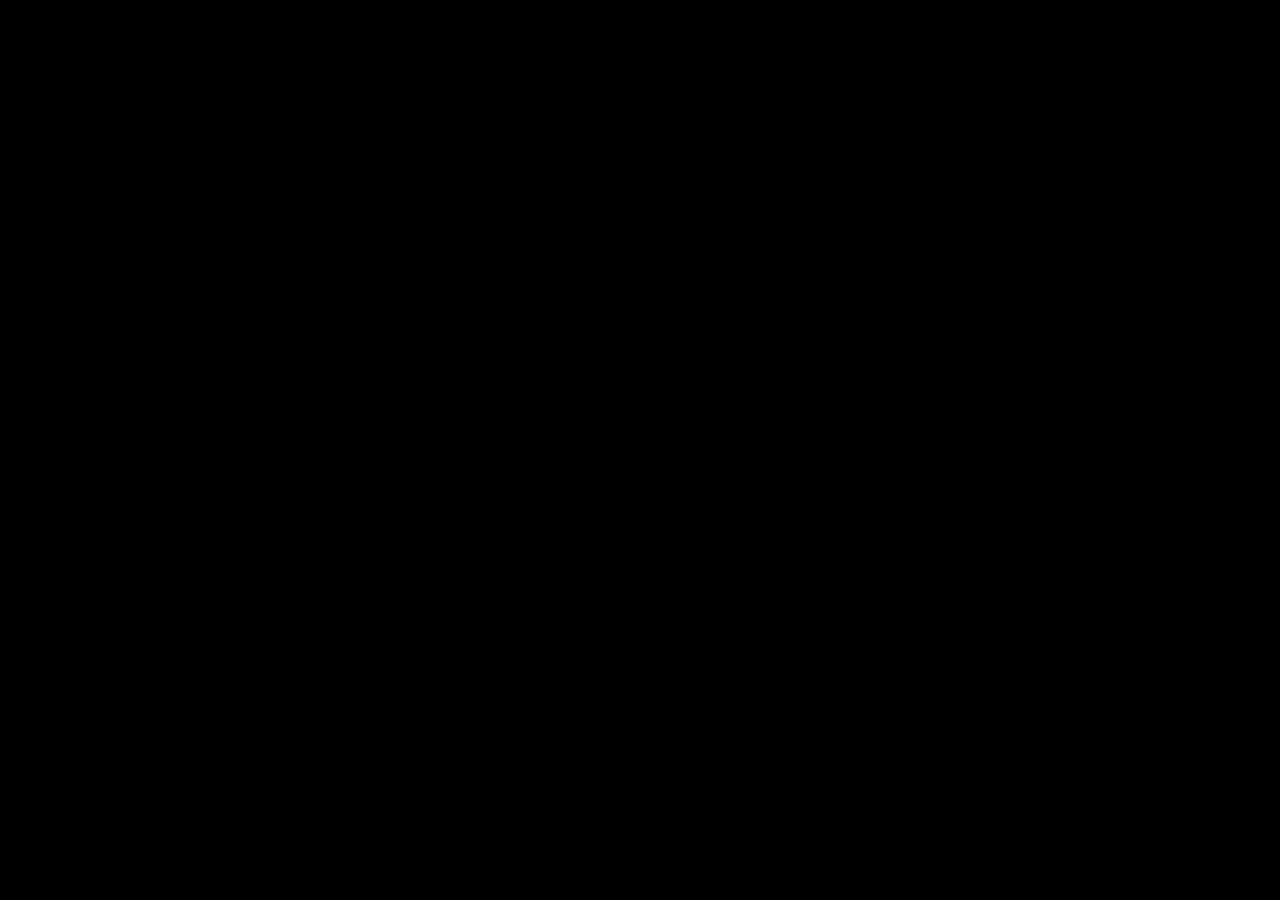
<file: login.html>
<!DOCTYPE html>
<html lang="en">

<head>
    <meta charset="UTF-8">
    <meta name="viewport" content="width=device-width, initial-scale=1.0">
    <title>wHeel Hub - Login</title>
    <link rel="icon" type="image/x-icon" href="./Assets/additional image/wheel-hub.png">
    <link rel="stylesheet" href="/css/login.css">
    <link rel="stylesheet" href="/css/splash.css">
</head>

<body>
    <div class="splash-screen">
        <img src="Assets/additional image/your-logo.png" alt="Logo" class="logo">
    </div>

    <div class="container">
        <header>
            <img src="Assets/additional image/your-logo.png" alt="Wheel Hub Logo" class="logo-acc">
        </header>
        <h1>Login</h1>

        <form id="login-form">
            <label for="username-email"><b>Username or Email:</b></label>
            <input type="text" id="username-email" name="username-email" required placeholder="Enter your username or email...">

            <label for="password"><b>Password:</b></label>
            <input type="password" id="password" name="password" required placeholder="Enter your password...">

            <button type="submit">Login</button>
        </form>

        <footer>
            <a href="register.html">Register Page</a>
            <p>COPYRIGHT © WHEEL HUB. ALL RIGHTS RESERVED.</p>
        </footer>
    </div>

    <div id="error-notification" class="notification error">
        <span class="icon">✖</span>
        <h2>Error!</h2>
        <p></p>
        <button onclick="hideErrorNotification()">Ok</button>
    </div>

    <div id="success-notification" class="notification success">
        <span class="icon">✔</span>
        <h2>Welcome!</h2>
        <p>Login successful! You will be redirected to the homepage.</p>
        <button onclick="hideSuccessNotification()">Ok</button>
    </div>

    <script src="/js/login.js"></script>
    <script src="/js/splash.js"></script>
</body>

</html>
</file>
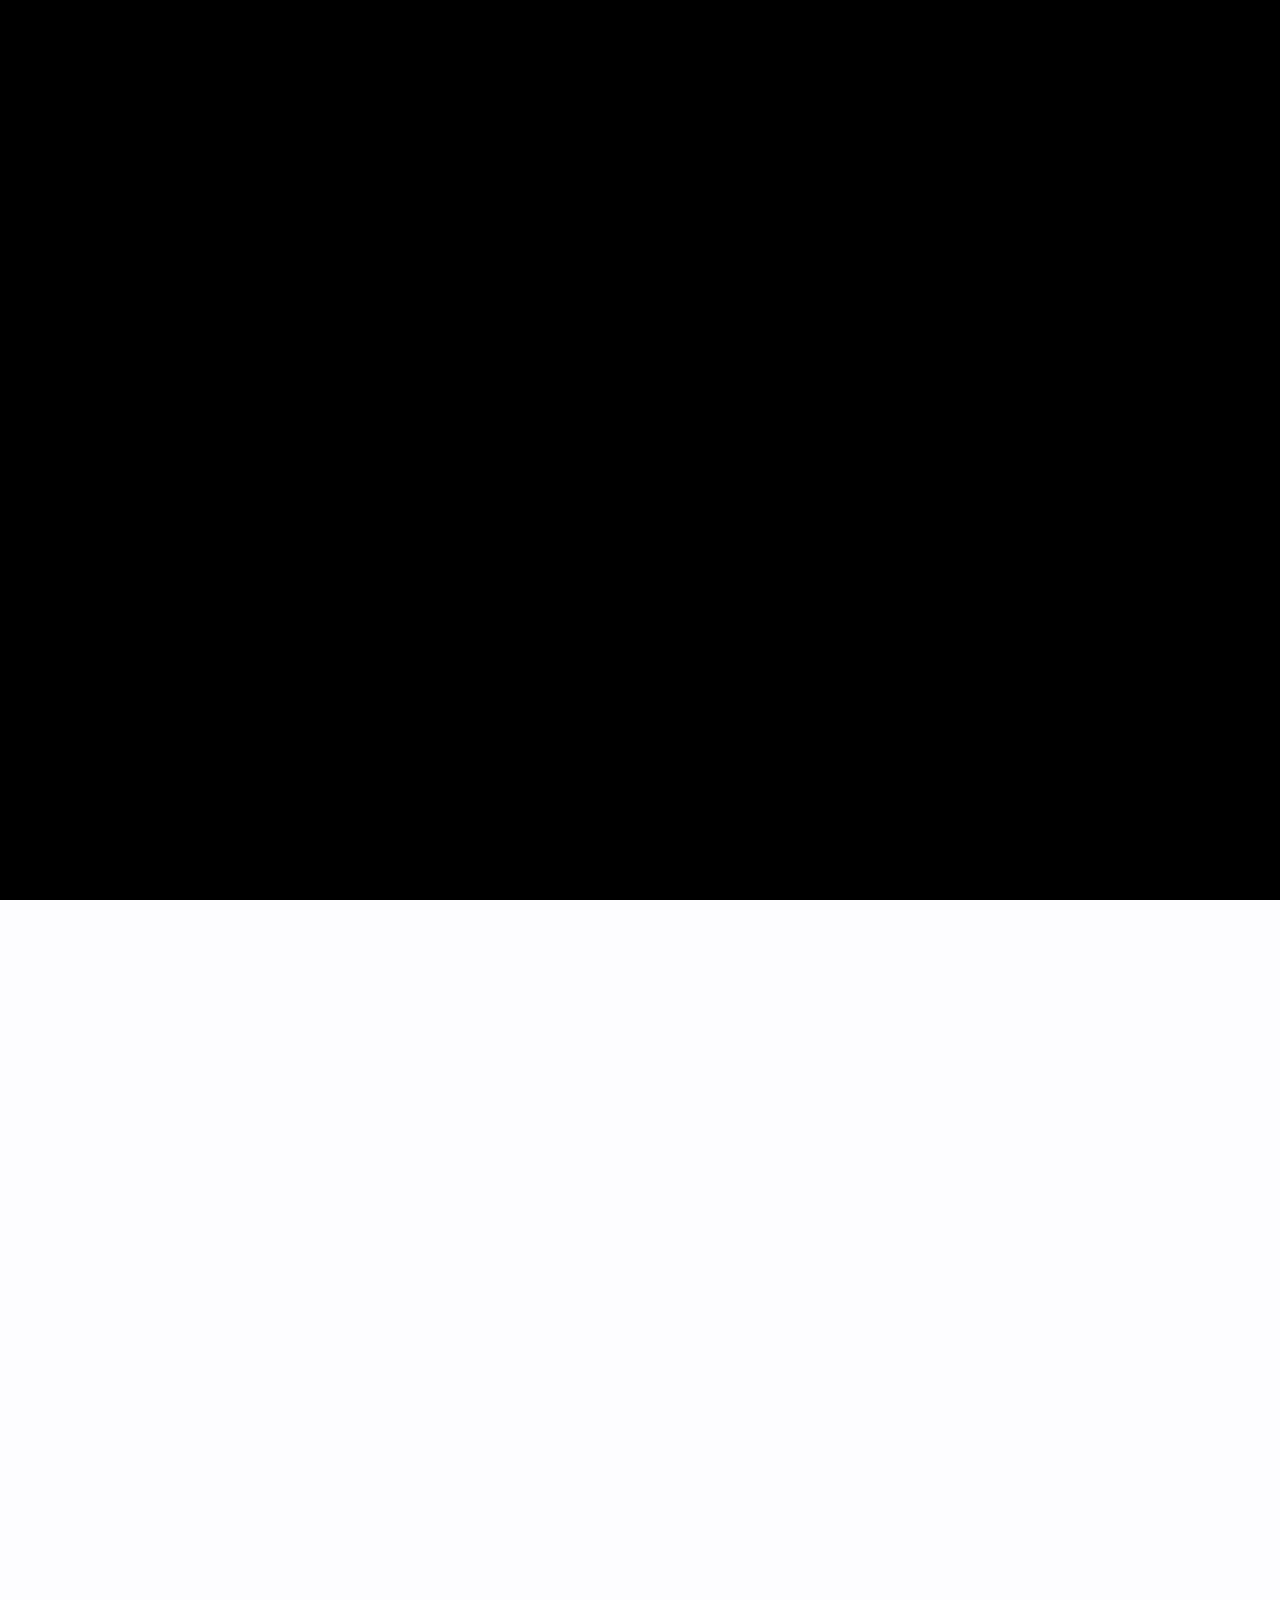
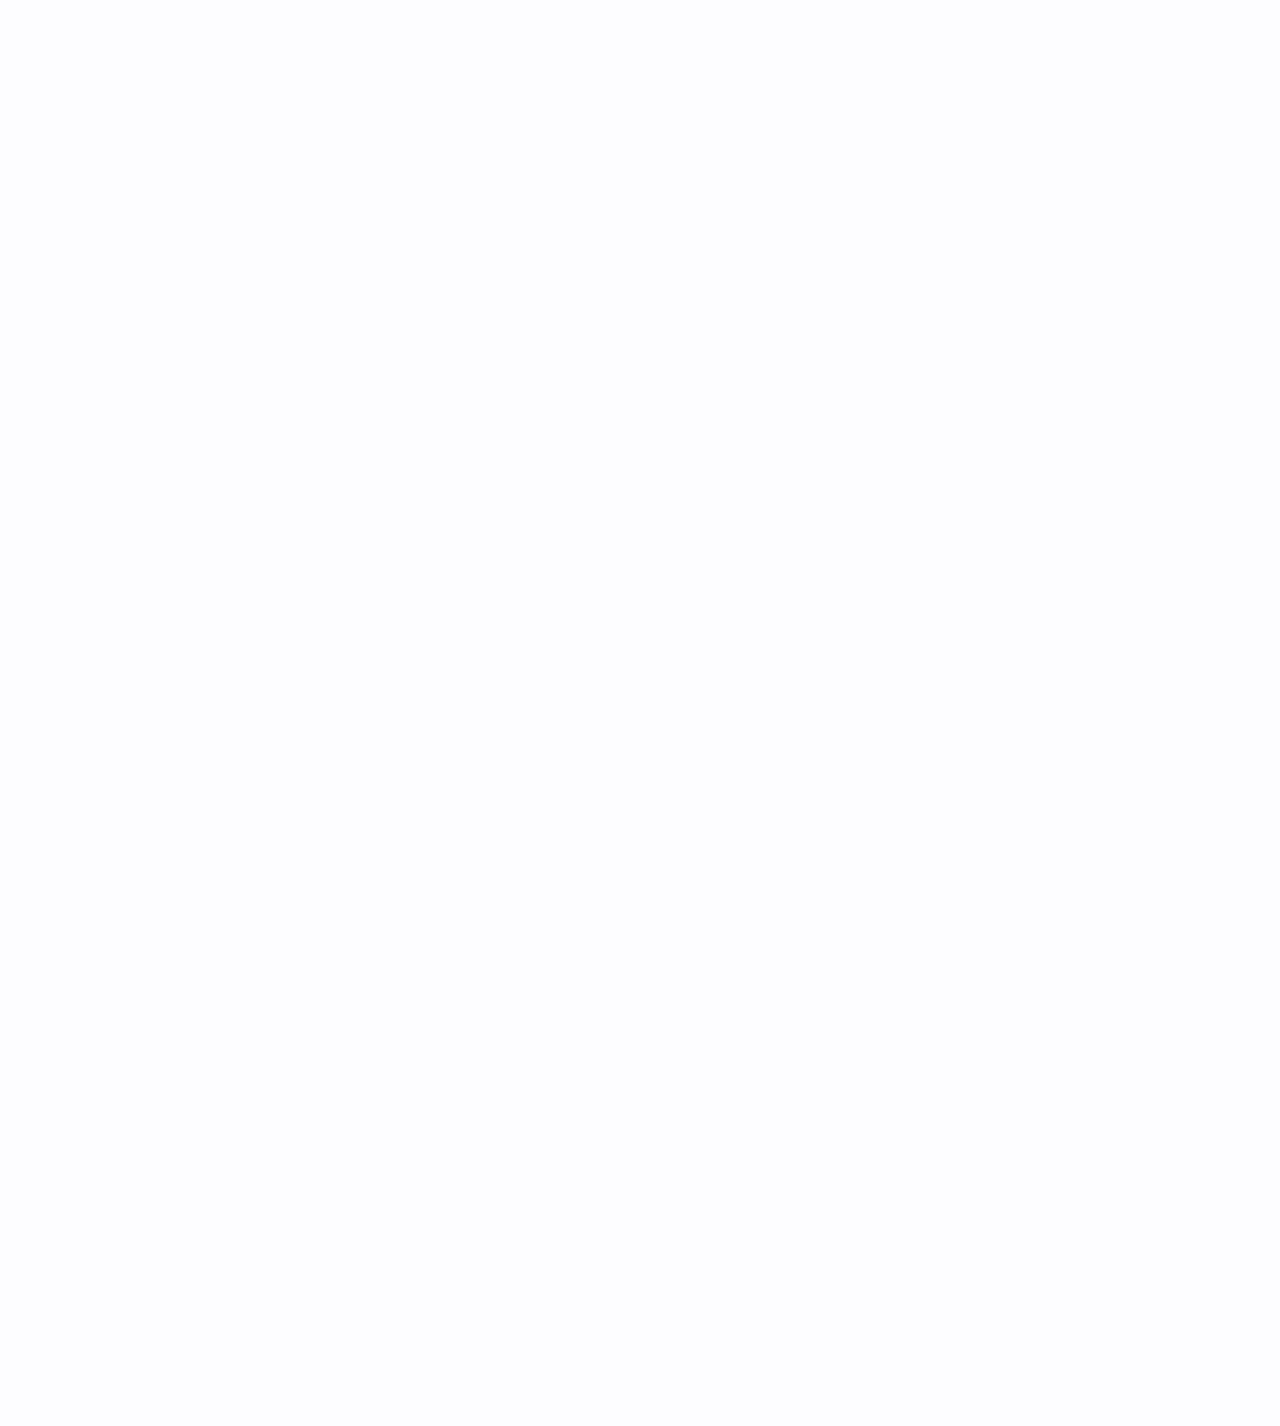
<file: promotion.html>
<!DOCTYPE html>
<html lang="en" dir="ltr">

<head>
    <meta charset="UTF-8">
    <title>wHeel Hub - Promotion</title>
    <link rel="icon" type="image/x-icon" href="./Assets/additional image/wheel-hub.png">
    <link rel="stylesheet" href="/css/styles.css">
    <link rel="stylesheet" href="/css/promotion.css">
    <link rel="stylesheet" href="/css/sidebarnav.css">
    <link rel="stylesheet" href="/css/footer.css">
    <link rel="stylesheet" href="/css/splash.css">
    <meta name="viewport" content="width=device-width, initial-scale=1.0">
</head>

<body>
    <div class="splash-screen">
        <img src="Assets/additional image/your-logo.png" alt="Logo" class="logo">
    </div>

    <div class="sidebar close">
        <div class="logo-details">
            <img src="Assets/additional image/your-logo.png" alt="Logo" class="logo-icon menu-icon">
            <span class="logo_name">wHeel Hub</span>
        </div>
        <ul class="nav-links">
            <li>
                <a href="index.html">
                    <img src="Assets/additional image/home-icon.png" alt="Home" class="nav-icon">
                    <span class="link_name">Home Page</span>
                </a>
                <ul class="sub-menu blank">
                    <li><a class="link_name" href="index.html">Home Page</a></li>
                </ul>
            </li>
            <li>
                <a href="promotion.html">
                    <img src="Assets/additional image/promotion-icon.png" alt="Promotion" class="nav-icon">
                    <span class="link_name">Promotion Page</span>
                </a>
                <ul class="sub-menu blank">
                    <li><a class="link_name" href="promotion.html">Promotion Page</a></li>
                </ul>
            </li>
            <li>
                <a href="all-cars.html">
                    <img src="Assets/additional image/cars-icon.png" alt="All Cars" class="nav-icon">
                    <span class="link_name">All Cars Page</span>
                </a>
                <ul class="sub-menu blank">
                    <li><a class="link_name" href="all-cars.html">All Cars Page</a></li>
                </ul>
            </li>
            <li>
                <a href="about-us.html">
                    <img src="Assets/additional image/about-icon.png" alt="About Us" class="nav-icon">
                    <span class="link_name">About Us Page</span>
                </a>
                <ul class="sub-menu blank">
                    <li><a class="link_name" href="about-us.html">About Us Page</a></li>
                </ul>
            </li>
            <li>
                <div class="iocn-link">
                    <a href="termscons.html">
                        <img src="Assets/additional image/register-icon.png" alt="Register" class="nav-icon">
                        <span class="link_name">Register Page</span>
                    </a>
                    <img src="Assets/ui/down_down_arrow.png" alt="Arrow" class="nav-icon arrow">
                </div>
                <ul class="sub-menu">
                    <li><a class="link_name" href="termscons.html">Register Page</a></li>
                    <li><a href="login.html">Login Page</a></li>
                </ul>
            </li>
            <li>
                <div class="profile-details">
                    <div class="profile-content">
                        <img src="Assets/additional image/profile.jpg" alt="profileImg">
                    </div>
                    <div class="name-job">
                        <div class="profile_name" id="profile_name">User</div>
                        <div class="job" id="profile_email">User e-Mail</div>
                    </div>
                    <img src="Assets/additional image/logout-icon.png" alt="Logout" class="nav-icon logout-icon" id="logout">
                </div>
            </li>
        </ul>
    </div>

    <section class="home-section">

        <div class="banner-container">
            <div class="banner-overlay"></div>
            <div class="banner-content">
                <h1 class="banner-title">Pesta trade-in wHeel Hub</h1>
                <p class="banner-subtitle">Trade in your old car and get a chance to win another car.</p>
            </div>
            <div class="banner-image">
                <img src="Assets/about_us/car_engineer.jpeg" alt="Car Engineer">
            </div>
            <div class="card">
                <div class="card-header">
                    Kunjungi dealer wHeel Hub terdekat, 8-9 Juni 2024.
                </div>
                <div class="card-main">
                    <div class="card-title">
                        Menangkan hadiah utama:
                        <span class="highlight">2024 Toyota Land Cruiser</span>
                    </div>
                    <div class="card-details">
                        <div class="detail-item">
                            <span class="detail-value">2024</span>
                            <span class="detail-text">Model Year</span>
                        </div>
                        <div class="vertical-line"></div>
                        <div class="detail-item">
                            <span class="detail-value">Land Cruiser</span>
                            <span class="detail-text">Model</span>
                        </div>
                        <div class="vertical-line"></div>
                        <div class="detail-item">
                            <span class="detail-value">Gasoline</span>
                            <span class="detail-text">Fuel</span>
                        </div>
                    </div>
                </div>
            </div>
        </div>

        <div class="own-banner">
            <div class="own-banner-content">
                <h1>Own a Toyota car more affordably and with peace of mind.</h1>
                <p>wHeel Hub offers a variety of affordable car purchase programs and after-sales services for you.</p>
                <nav>
                    <ul>
                        <li><a href="#" data-image="Assets/promotion_banner/2024_corola_hatchback.jpeg" data-heading="Get low down payment only 10%" data-text="Take our 10% Down Payment to drive with the Toyota Corolla Hatchback.">Low Down Payment</a></li>
                        <li><a href="#" data-image="Assets/promotion_banner/2024_corola_hybrid.jpeg" data-heading="Low interest rates starting from 2.4%" data-text="Toyota Finance offers low interest rates starting from 2.4% for the purchase of the Toyota Corolla Hybrid.">Low Interest Rates</a></li>
                        <li><a href="#" data-image="Assets/promotion_banner/2024_highlander_hybrid.jpeg" data-heading="Installments as affordable as a daily coffee" data-text="Save around IDR 80,000 per day, equivalent to the price of a modern coffee, and you can take home a Toyota Highlander Hybrid over a 3-year period.">Easy Installments</a></li>
                        <li><a href="#" data-image="Assets/promotion_banner/2024_sienna.jpeg" data-heading="Enjoy all-risk insurance for Toyota vehicles" data-text="<ul><li>Your vehicle remains protected with all-risk insurance for 2 years for the Toyota Sienna.</li><li>Get a Special Premium Gift (Limited Edition) exclusively for Toyota Sienna owners.</li><li>Benefit from 1% VAT for every purchase of the Toyota Sienna.</li></ul>">All-Risk Insurance</a></li>
                    </ul>
                </nav>
                <div class="own-car-image">
                    <img id="carImage" src="Assets/promotion_banner/2024_corola_hatchback.jpeg" alt="2024_corola_hatchback">
                </div>
                <div class="own-cta">
                    <h2 id="cta-heading">Get low down payment only 10%</h2>
                    <p id="cta-text">Take our 10% Down Payment to drive with the Toyota Corolla Hatchback.</p>
                    <button onclick="handleClick()">I am Interested</button>
                </div>
            </div>
        </div>

        <section class="models-section">
            <h1>Models</h1>
            <div class="carousel">
                <div class="carousel-item">
                    <img src="Assets/additional image/23_bZ4X_XLE_WindChillPearl_2-removebg-preview.png" alt="Bz4X">
                    <p>Bz4X</p>
                </div>
                <div class="carousel-item">
                    <img src="Assets/additional image/2025_Camry-removebg-preview.png" alt="Camry">
                    <p>Camry</p>
                </div>
                <div class="carousel-item">
                    <img src="Assets/additional image/2024_venza-removebg-preview.png" alt="Venza">
                    <p>Venza</p>
                </div>
                <div class="carousel-item">
                    <img src="Assets/additional image/2024_prius_prime-removebg-preview.png" alt="Prius Prime">
                    <p>Prius Prime</p>
                </div>
                <div class="carousel-item">
                    <img src="Assets/additional image/2024_land_cruiser-removebg-preview.png" alt="Land Cruiser">
                    <p>Land Cruiser</p>
                </div>
                <div class="carousel-item">
                    <img src="Assets/additional image/2024_grand_highlander-removebg-preview.png" alt="Grand Highlander">
                    <p>Grand Highlander</p>
                </div>
                <div class="carousel-item">
                    <img src="Assets/additional image/2024_GR_Corolla-removebg-preview.png" alt="GR Corolla">
                    <p>GR Corolla</p>
                </div>
                <div class="carousel-item">
                    <img src="Assets/additional image/2023_Mirai-removebg-preview.png" alt="Mirai">
                    <p>Mirai</p>
                </div>
                <div class="carousel-item">
                    <img src="Assets/23_bZ4X_XLE_WindChillPearl_2.png" alt="Wind Chill Pearl">
                    <p>Wind Chill Pearl</p>
                </div>
            </div>
            <div class="carousel-controls">
                <span class="prev" onclick="changeSlide(-1)">&#10094;</span>
                <span class="dot active" onclick="currentSlide(1)"></span>
                <span class="dot" onclick="currentSlide(2)"></span>
                <span class="dot" onclick="currentSlide(3)"></span>
                <span class="next" onclick="changeSlide(1)">&#10095;</span>
            </div>
        </section>

        <div class="container">
            <h1>Terms and Conditions for wHeel Hub's Roda Keberuntungan Program</h1>
            <section id="terms">
                <div class="terms-container">
                    <details>
                        <summary>General Terms and Conditions</summary>
                        <p>By participating in this Program, participants agree to provide the required personal data to Wheel Hub.</p>
                        <p>Participants are responsible for the accuracy of the personal data provided.</p>
                        <p>Personal data is used solely for the purposes of this Program.</p>
                        <p>Wheel Hub reserves the right to verify and validate personal data by phone or email.</p>
                        <p>The prize for this Program is one (1) unit of a specified vehicle model.</p>
                        <p>The prize tax of 25% is covered by Wheel Hub.</p>
                        <p>Each participant has only one chance to win. Previous winners cannot win again in subsequent periods.</p>
                        <p>Winner announcement schedules may change without prior notice.</p>
                        <p>Winners must provide proof of payment, proof of identity, and any other required documents as specified by Wheel Hub. Failure to provide these documents may result in disqualification.</p>
                        <p>Wheel Hub reserves the right to modify, suspend, or terminate the Program at any time without notice.</p>
                        <p>The decisions made regarding the winners are final and cannot be contested.</p>
                        <p>Any fraudulent activity will lead to disqualification and possible legal action.</p>
                        <p>The prize cannot be transferred to another person or entity within six (6) months of receipt.</p>
                        <p>All disputes related to the Program will be resolved amicably.</p>
                        <p>Participation in the Program is free of charge. Wheel Hub is not responsible for any scams or fraudulent activities conducted in the name of this Program.</p>
                        <p>The Organizer will never ask for any PIN or password for participant verification.</p>
                        <p>Wheel Hub reserves the right to cancel the prize if the winner does not meet the applicable conditions.</p>
                        <p>By participating in this Program, participants acknowledge and agree to all applicable terms, conditions, and rules.</p>
                    </details>
                    <details>
                        <summary>Participant Criteria</summary>
                        <p>The Wheel Hub Program (“Program”) is open to all customers who have made a purchase of any vehicle models/types available at Wheel Hub.</p>
                        <p>This program does not apply to employees of Wheel Hub, their family members, affiliates, and any parties involved in organizing this Program.</p>
                        <p>This program is not applicable to orders or purchases made on behalf of business entities, organizations, institutions, or other legal entities.</p>
                    </details>
                    <details>
                        <summary>Program Period</summary>
                        <p>This Program is valid for purchases of all vehicle units and types from January to December 2024.</p>
                        <p>The Program will be divided into nine (9) periods as follows:</p>
                        <ul>
                            <li>Period 1: Purchase from January 1 – April 30, 2024.</li>
                            <li>Period 2: Purchase from January 1 – May 31, 2024.</li>
                            <li>Period 3: Purchase from January 1 – June 30, 2024.</li>
                            <li>Period 4: Purchase from January 1 – July 31, 2024.</li>
                            <li>Period 5: Purchase from January 1 – August 31, 2024.</li>
                            <li>Period 6: Purchase from January 1 – September 30, 2024.</li>
                            <li>Period 7: Purchase from January 1 – October 31, 2024.</li>
                            <li>Period 8: Purchase from January 1 – November 30, 2024.</li>
                            <li>Period 9: Purchase from January 1 – December 31, 2024.</li>
                        </ul>
                        <p>Winners will be announced seven (7) days after the draw is held. Program periods may change at any time, and participants are advised to follow the latest updates.</p>
                        <p>The deadline for registration is the end of each period as follows:</p>
                        <ul>
                            <li>Period 1: April 30, 2024.</li>
                            <li>Period 2: May 31, 2024.</li>
                            <li>Period 3: June 30, 2024.</li>
                            <li>Period 4: July 31, 2024.</li>
                            <li>Period 5: August 31, 2024.</li>
                            <li>Period 6: September 30, 2024.</li>
                            <li>Period 7: October 31, 2024.</li>
                            <li>Period 8: November 30, 2024.</li>
                            <li>Period 9: December 31, 2024.</li>
                        </ul>
                    </details>
                    <details>
                        <summary>Program Mechanism</summary>
                        <p>Visit a nearby Wheel Hub showroom and make a purchase of any vehicle to register as a participant.</p>
                        <p>Participants are required to provide personal data, including mobile phone numbers and email addresses, to receive notifications confirming their registration.</p>
                        <p>Customers who win prizes from this Program will be contacted by Wheel Hub or the showroom for further notice.</p>
                        <p>Participants will be disqualified if they do not comply with the mechanism outlined in the applicable terms and conditions.</p>
                    </details>
                </div>
            </section>
        </div>

        <footer class="footer">
            <div class="footer-container">
                <div class="footer-content">
                    <h2 class="footer-title">Get in Touch</h2>
                    <p class="footer-text">Experience the best in automotive retail. Contact us for any inquiries or
                        support.</p>
                    <div class="social-icons">
                        <a href="https://www.instagram.com/"><img src="Assets/additional image/instagram-icon.png"
                                alt="Instagram"></a>
                        <a href="https://www.linkedin.com/"><img src="Assets/additional image/linkedin-icon.png"
                                alt="LinkedIn"></a>
                        <a href="https://www.pinterest.com/"><img src="Assets/additional image/pinterest-icon.png"
                                alt="Pinterest"></a>
                        <a href="https://www.twitter.com/"><img src="Assets/additional image/twitter-icon.png"
                                alt="Twitter"></a>
                    </div>
                </div>
                <div class="footer-links">
                    <div class="footer-link-card">
                        <span class="icon">
                            <img src="Assets/additional image/dribbble-icon.png" alt="Dribbble">
                        </span>
                        <a href="https://google.com/">google.com</a>
                    </div>
                    <div class="footer-link-card">
                        <span class="icon">
                            <img src="Assets/additional image/email-icon.png" alt="Email">
                        </span>
                        <a href="https://mail.google.com/">wHeel@Hub.com</a>
                    </div>
                </div>
            </div>
        </footer>

    </section>

    <script src="https://code.jquery.com/jquery-3.6.0.min.js"></script>
    <script src="/js/sidebarnav.js"></script>
    <script src="/js/promotion.js"></script>
    <script src="/js/footer.js"></script>
    <script src="/js/splash.js"></script>
</body>

</html>
</file>
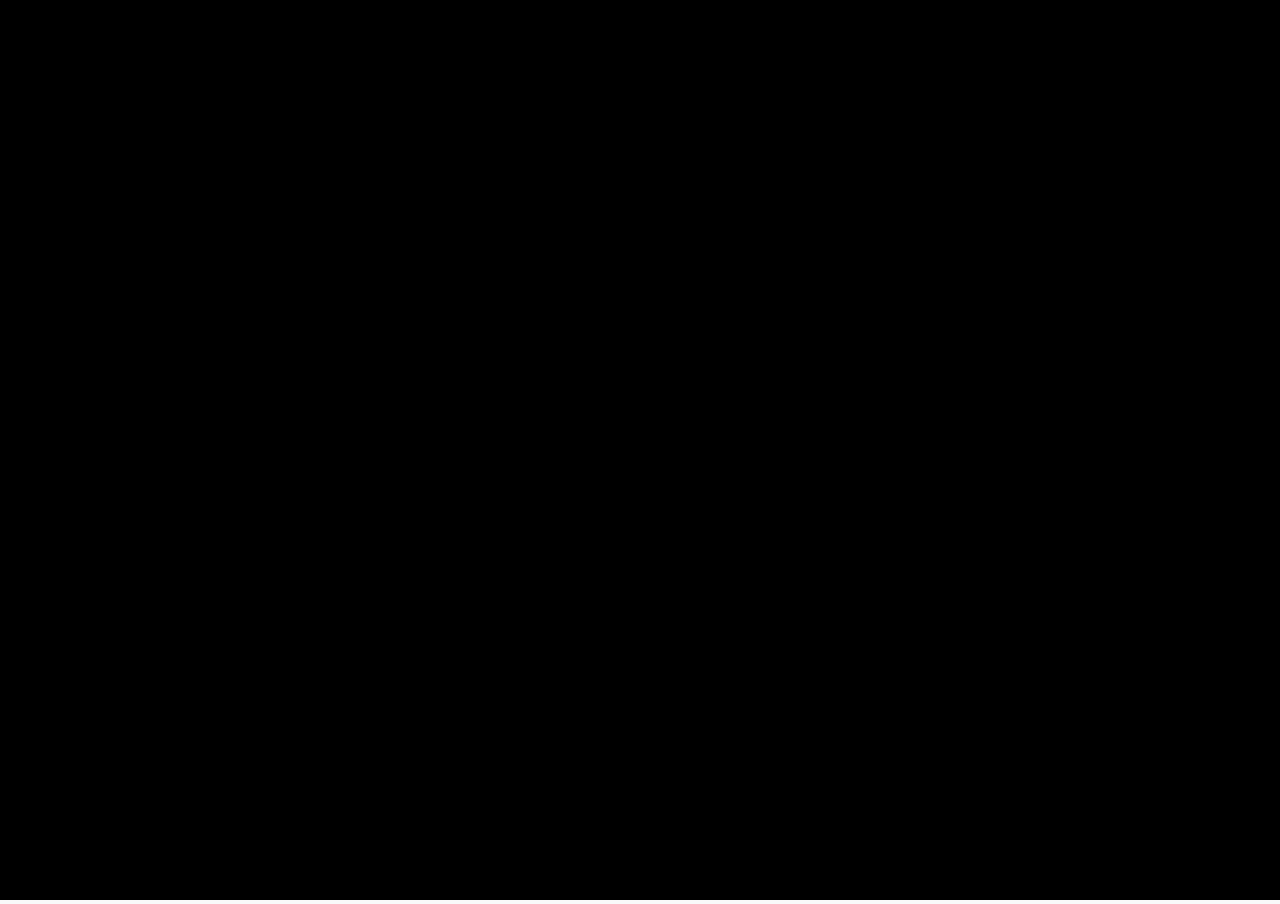
<file: register.html>
<!DOCTYPE html>
<html lang="en">

<head>
    <meta charset="UTF-8">
    <meta name="viewport" content="width=device-width, initial-scale=1.0">
    <title>wHeel Hub - Register</title>
    <link rel="icon" type="image/x-icon" href="./Assets/additional image/wheel-hub.png">
    <link rel="stylesheet" href="/css/register.css">
    <link rel="stylesheet" href="/css/splash.css">
</head>

<body>
    <div class="splash-screen">
        <img src="Assets/additional image/your-logo.png" alt="Logo" class="logo">
    </div>
    <div class="container">
        <header>
            <img src="Assets/additional image/your-logo.png" alt="Wheel Hub Logo" class="logo-acc">
        </header>
        <h1>Registration</h1>

        <form id="register-form">
            <label for="username"><b>Username:</b></label>
            <input type="text" id="username" name="username" required placeholder="Enter your username...">

            <label for="email"><b>Email:</b></label>
            <input type="email" id="email" name="email" required placeholder="Enter your email...">

            <label for="password"><b>Password:</b></label>
            <input type="password" id="password" name="password" required placeholder="Enter your password...">

            <label for="confirm-password"><b>Confirm Password:</b></label>
            <input type="password" id="confirm-password" name="confirm-password" required placeholder="Confirm your password...">

            <label for="gender"><b>Gender:</b></label>
            <select id="gender" name="gender" required>
                <option value="">Select your gender</option>
                <option value="male">Male</option>
                <option value="female">Female</option>
            </select>

            <label for="dob"><b>Date of Birth:</b></label>
            <input type="date" id="dob" name="dob" required>

            <button type="submit">Register</button>
        </form>

        <footer>
            <a href="login.html">Login Page</a>
            <p>COPYRIGHT © WHEEL HUB. ALL RIGHTS RESERVED.</p>
        </footer>
    </div>

    <div id="error-notification" class="notification error">
        <span class="icon">✖</span>
        <h2>Error!</h2>
        <p></p>
        <button onclick="hideErrorNotification()">Ok</button>
    </div>

    <div id="success-notification" class="notification success">
        <span class="icon">✔</span>
        <h2>Welcome!</h2>
        <p>Registration successful! You will be redirected to the homepage.</p>
        <button onclick="hideSuccessNotification()">Ok</button>
    </div>

    <script src="/js/register.js"></script>
    <script src="/js/splash.js"></script>
</body>

</html>
</file>
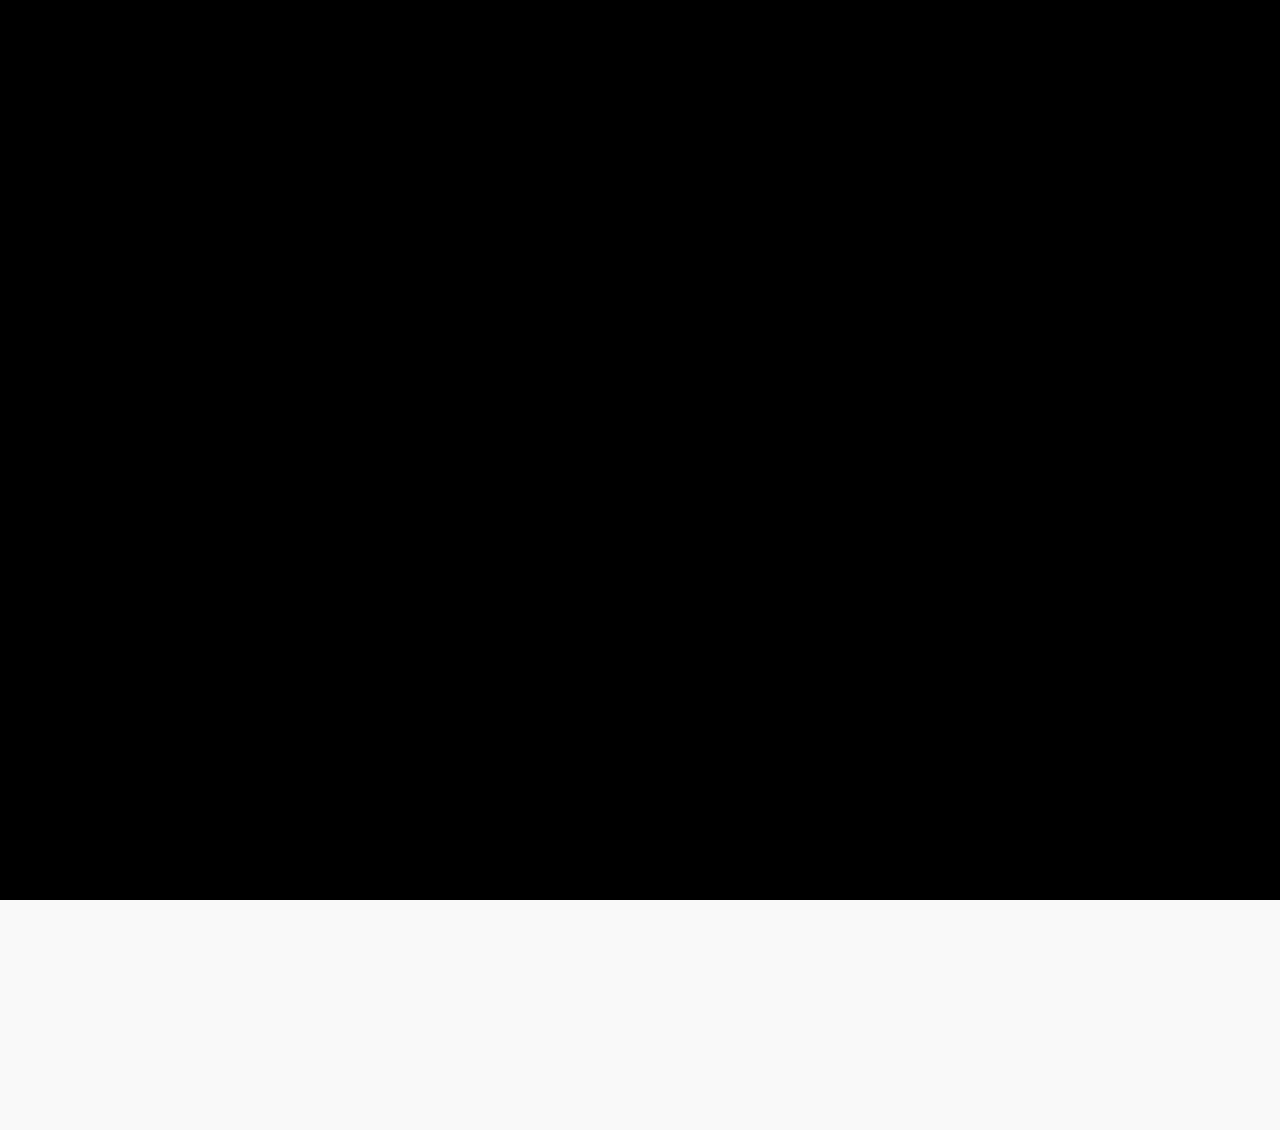
<file: termscons.html>
<!DOCTYPE html>
<html lang="en">

<head>
    <meta charset="UTF-8">
    <meta name="viewport" content="width=device-width, initial-scale=1.0">
    <title>wHeel Hub - Terms & Conditions</title>
    <link rel="icon" type="image/x-icon" href="./Assets/additional image/wheel-hub.png">
    <link rel="stylesheet" href="/css/termscons.css">
    <link rel="stylesheet" href="/css/splash.css">
</head>

<body>
    <div class="splash-screen">
        <img src="Assets/additional image/your-logo.png" alt="Logo" class="logo">
    </div>
    <div class="container">
        <header>
            <img src="Assets/additional image/your-logo.png" alt="Wheel Hub Logo" class="logo-acc">
        </header>
        <h1>Terms & Conditions</h1>
        <p>To set up your account, please read and agree to the Terms & Conditions below.</p>
        <form id="termsForm">
            <div class="terms-section">
                <label for="usageTerms">
                    <input type="checkbox" id="usageTerms">
                    <span class="checkmark"></span>
                    <p>Terms of Use - Wheel Hub Account</p>
                </label>
                <div class="terms-content" aria-labelledby="usageTerms">
                    <p>Please read these terms carefully before registering for a Wheel Hub account. These terms inform
                        you about who we are, how you and we can change or end the contract, what actions are
                        prohibited, and other important information. If you believe there is an error in these terms,
                        please contact us to discuss.</p>
                    <h3>Introduction</h3>
                    <p>1.1 These terms and conditions apply to the use of the Wheel Hub website and services.<br>
                        1.2 By creating an account, you agree to comply with these terms.</p>
                    <h3>Terms of Use</h3>
                    <p>2.1 Users must be at least 18 years old to register.<br>
                        2.2 Accounts are personal and non-transferable.<br>
                        2.3 Users are responsible for maintaining the confidentiality of their account information.<br>
                        2.4 Any misuse of the account will result in termination.</p>
                    <h3>Wheel Hub Account</h3>
                    <p>3.1 Registration requires providing accurate personal information.<br>
                        3.2 Users must update their information to keep it accurate.<br>
                        3.3 Wheel Hub reserves the right to verify the information provided.<br>
                        3.4 Accounts may be suspended or terminated for violations of these terms.<br>
                        3.5 Users may close their accounts at any time.</p>
                    <h3>Changes to Terms of Use</h3>
                    <p>Wheel Hub may modify these terms at any time. Users will be notified of any changes and continued
                        use of the account signifies acceptance of the updated terms.</p>
                    <h3>Usage Restrictions</h3>
                    <p>5.1 Users may not use the service for unlawful activities.<br>
                        5.2 Users may not interfere with the operation of the website.<br>
                        5.3 Any violation of these restrictions may result in account termination.</p>
                    <h3>Intellectual Property Rights</h3>
                    <p>6.1 All content provided by Wheel Hub is protected by intellectual property laws.<br>
                        6.2 Users may not use Wheel Hub’s intellectual property without permission.</p>
                    <h3>User Content</h3>
                    <p>Users are responsible for any content they upload and must ensure it does not violate any laws or
                        these terms.</p>
                    <h3>Liability</h3>
                    <p>8.1 Wheel Hub is not liable for any indirect or consequential damages.<br>
                        8.2 Liability for direct damages is limited to the amount paid by the user for the service.<br>
                        8.3 Users must indemnify Wheel Hub against any claims arising from their misuse of the service.
                    </p>
                    <h3>Data Protection</h3>
                    <p>Wheel Hub is committed to protecting user data in accordance with applicable laws.</p>
                    <h3>Term Duration</h3>
                    <p>10.1 These terms are effective upon account creation.<br>
                        10.2 Users may terminate their account at any time.<br>
                        10.3 Wheel Hub may terminate accounts for violations of these terms.<br>
                        10.4 Upon termination, all rights granted to the user will cease.<br>
                        10.5 IMPORTANT: Users must adhere to all applicable laws and regulations.</p>
                    <h3>Miscellaneous</h3>
                    <p>11.1 These terms constitute the entire agreement between the user and Wheel Hub.<br>
                        11.2 Any waiver of these terms must be in writing.<br>
                        11.3 These terms are governed by the laws of the user’s country.<br>
                        11.4 If any provision is found to be invalid, the remaining provisions will continue in full
                        force and effect.</p>
                </div>
            </div>
            <div class="terms-section">
                <label for="privacyTerms">
                    <input type="checkbox" id="privacyTerms">
                    <span class="checkmark"></span>
                    <p>Privacy Notice - Wheel Hub Account</p>
                </label>
                <div class="terms-content" aria-labelledby="privacyTerms">
                    <p>In this privacy notice (“Privacy Notice”), we will inform you about the collection and processing
                        of your personal data in connection with the provision of your Wheel Hub account and your rights
                        as a data subject.</p>
                    <p>We take your privacy very seriously and will process your personal data only in accordance with
                        applicable data protection and privacy laws. Any processing of your personal data in connection
                        with the provision of any related services to your Wheel Hub account is subject to a separate
                        privacy notice.</p>
                    <h3>Data Controller</h3>
                    <p>The data controller responsible for your personal data is Wheel Hub.</p>
                    <h3>Contact Details</h3>
                    <p>For any inquiries regarding your personal data, you can contact us at:<br>
                        Email: privacy@wheelhub.com<br>
                        Phone: +01 800 123 4567</p>
                    <h3>Purpose and Legal Basis of Processing</h3>
                    <p>We process your personal data to provide and manage your Wheel Hub account, improve our services,
                        and comply with legal obligations.</p>
                    <h3>Categories of Personal Data</h3>
                    <p>The categories of personal data we collect and process include:<br>
                        - Identification data (e.g., name, address, email)<br>
                        - Contact data (e.g., phone number)<br>
                        - Vehicle-related data (e.g., purchase history)</p>
                    <h3>Recipients and Categories of Recipients of Personal Data</h3>
                    <p>We may share your personal data with:<br>
                        - Authorized Wheel Hub dealerships<br>
                        - Service providers who process data on our behalf<br>
                        - Regulatory and government authorities as required by law</p>
                    <h3>Cross-Border Data Transfers</h3>
                    <p>Your personal data may be transferred to and processed in countries outside your country of
                        residence. We ensure that appropriate safeguards are in place to protect your data in such
                        cases.</p>
                    <h3>Data Retention Period</h3>
                    <p>We retain your personal data for as long as necessary to fulfill the purposes for which it was
                        collected and to comply with legal requirements.</p>
                    <h3>Your Rights</h3>
                    <p>8.1 Right of Access: You have the right to request access to your personal data.<br>
                        8.2 Right to Rectify: You have the right to request corrections to any inaccurate or incomplete
                        personal data.<br>
                        8.3 Right to Erasure ("Right to be Forgotten"): You have the right to request the deletion of
                        your personal data under certain conditions.<br>
                        8.4 Right to Data Portability: You have the right to request a copy of your personal data in a
                        structured, commonly used, and machine-readable format.<br>
                        8.5 Right to Object: You have the right to object to the processing of your personal data under
                        certain conditions.<br>
                        To exercise your rights, please contact us as stated in section 2 above.</p>
                    <h3>Special Information and Agreements Regarding Specific Services</h3>
                    <p>9.1 Automatic crash notification & SOS emergency assistance: We may process your data to provide
                        these safety services.<br>
                        9.2 Stolen vehicle recovery and vehicle immobilization: We may process your data to assist in
                        vehicle recovery efforts.</p>
                    <h3>No Obligation to Provide Data</h3>
                    <p>You are not required to provide personal data; however, failure to do so may result in our
                        inability to provide you with certain services.</p>
                    <h3>Changes to the Privacy Notice</h3>
                    <p>We may update this Privacy Notice from time to time. You will be notified of any significant
                        changes, and your continued use of the Wheel Hub account will signify your acceptance of the
                        updated terms.</p>
                </div>
            </div>
            <div class="terms-section">
                <label for="acceptTerms">
                    <input type="checkbox" id="acceptTerms">
                    <span class="checkmark"></span>
                    <p>I accept the above Terms & Conditions</p>
                </label>
            </div>
            <button type="button" onclick="submitForm()">OK</button>
        </form>
        <footer>
            <a href="#">Login Page</a>
            <p>COPYRIGHT © WHEEL HUB. ALL RIGHTS RESERVED.</p>
        </footer>
    </div>
    
    <div id="error-notification" class="notification error">
        <span class="icon">✖</span>
        <h2>Error!</h2>
        <p></p>
        <button onclick="hideErrorNotification()">Ok</button>
    </div>

    <div id="success-notification" class="notification success">
        <span class="icon">✔</span>
        <h2>Welcome!</h2>
        <p>Registration successful! You will be redirected to the homepage.</p>
        <button onclick="hideSuccessNotification()">Ok</button>
    </div>   

    </div>
    <script src="/js/termscons.js"></script>
    <script src="/js/splash.js"></script>
</body>

</html>
</file>
<file: css/styles.css>
* {
  margin: 0;
  padding: 0;
  box-sizing: border-box;
  font-family: 'Open Sans', sans-serif;
}

html,
body {
  margin: 0;
  padding: 0;
  width: 100%;
  height: 100%;
}

body {
  margin: 0;
  padding: 0;
  font-family: 'Open Sans', sans-serif;
  background-color: #f5f5f5;
  overflow: auto;
}

.home-section {
  position: relative;
  background: #E4E9F7;
  flex: 1;
  left: 260px;
  width: calc(100% - 260px);
  transition: all 0.5s ease;
  padding: 0;
}

.sidebar.close~.home-section {
  left: 78px;
  width: calc(100% - 78px);
}

.home-content {
  display: flex;
  align-items: center;
  flex-wrap: wrap;
}

.home-section .home-content .menu-icon,
.home-section .home-content .text {
  font-family: 'Montserrat', sans-serif;
  color: #333f50;
  font-size: 35px;
}

.home-section .home-content .menu-icon {
  cursor: pointer;
  margin-right: 10px;
  height: 44px;
  width: 44px;
  position: fixed;
  top: 20px;
  left: 20px;
  z-index: 101;
}

.banner {
  position: relative;
  top: 0;
  left: 0;
  right: 0;
  height: 100vh;
  max-height: 600px;
  overflow: hidden;
  z-index: 99;
  margin: 0;
}

.home-banner-slideshow-container {
  max-width: 94%;
  position: relative;
  margin: 40px auto;
  border-radius: 6px;
  overflow: hidden;
  box-shadow: 0 4px 8px rgba(0, 0, 0, 0.1);
  background-color: #fff;
}

.home-banner-text {
  color: #f2f2f2;
  font-size: 15px;
  padding: 8px 12px;
  position: absolute;
  bottom: 8px;
  width: 100%;
  text-align: center;
}

.home-banner-dot {
  height: 15px;
  width: 15px;
  margin: 0 2px;
  background-color: #bbb;
  border-radius: 50%;
  display: inline-block;
  transition: background-color 0.6s ease;
}

.home-banner-mySlides {display: none;}
.home-banner-mySlides img {vertical-align: middle; width: 100%;}

.home-banner-active {
  background-color: #717171;
}

.home-banner-fade {
  animation-name: home-banner-fade;
  animation-duration: 1.5s;
}

@keyframes home-banner-fade {
  from {opacity: .4} 
  to {opacity: 1}
}

.home-banner-prev, .home-banner-next {
  cursor: pointer;
  position: absolute;
  top: 50%;
  width: auto;
  padding: 16px;
  margin-top: -22px;
  color: white;
  font-weight: bold;
  font-size: 18px;
  transition: 0.6s ease;
  border-radius: 0 3px 3px 0;
  user-select: none;
  background-color: rgba(0,0,0,0.5);
}

.home-banner-next {
  right: 0;
  border-radius: 3px 0 0 3px;
}

.home-banner-prev:hover, .home-banner-next:hover {
  background-color: rgba(0,0,0,0.8);
}

@media only screen and (max-width: 300px) {
  .home-banner-text {font-size: 11px}
}

.wh-short-desc-sec-container {
  max-width: 1200px;
  margin: 40px auto;
  padding: 20px;
  border-radius: 8px;
}

.wh-short-desc-sec-header {
  text-align: center;
}

.wh-short-desc-sec-title {
  font-size: 36px;
  color: #333;
}

.wh-short-desc-sec-description {
  font-size: 16px;
  color: #666;
}

.wh-short-desc-sec-description .bold {
  font-weight: bold;
  color: #333;
}

.wh-short-desc-sec-divider {
  border: none;
  border-top: 2px solid #333;
  margin: 20px 0;
}

.wh-short-desc-sec-content {
  display: flex;
  align-items: flex-start;
  justify-content: space-between;
}

.wh-short-desc-sec-image-section .wh-short-desc-sec-image {
  width: 100%;
  height: auto;
  border-radius: 8px;
}

.wh-short-desc-sec-stats-section {
  display: flex;
  flex-direction: column;
  justify-content: space-around;
  padding: 20px;
}

.wh-short-desc-sec-stat {
  margin: 5px 0; 
}

.wh-short-desc-sec-stat-title {
  font-size: 24px;
  color: #8B0000;
  margin: 0; 
}

.wh-short-desc-sec-stat-description {
  font-size: 16px;
  color: #333;
  margin: 5px 0;
}

.wh-short-desc-sec-explore {
  font-size: 16px;
  color: #666;
  margin: 10px 0;
}

.wh-short-desc-sec-stats-section a {
  color: #8B0000;
  text-decoration: none;
}


footer {
  margin-top: 40px;
}

footer p {
  font-size: 16px;
  color: #333;
  text-align: center;
}

.wh-short-desc-sec-footer-links {
  display: flex;
  justify-content: space-around;
  margin-top: 20px;
}

.wh-short-desc-sec-link-section {
  text-align: center;
}

.wh-short-desc-sec-link-section a {
  color: #333;
  text-decoration: none;
  font-size: 18px;
}

.wh-short-desc-sec-link-section p {
  font-size: 16px;
  color: #666;
}

.bold {
  font-weight: bold;
}

@media screen and (max-width: 480px) {
  .wh-short-desc-sec-title {
      font-size: 24px;
  }

  .wh-short-desc-sec-description, 
  .wh-short-desc-sec-stat-description, 
  .wh-short-desc-sec-explore {
      font-size: 14px;
  }

  .wh-short-desc-sec-stat-title {
      font-size: 20px;
  }

  .wh-short-desc-sec-content {
      flex-direction: column;
  }

  .wh-short-desc-sec-stats-section {
      padding: 10px;
  }
}

@media screen and (max-width: 768px) and (min-width: 481px) {
  .wh-short-desc-sec-title {
      font-size: 28px;
  }

  .wh-short-desc-sec-description, 
  .wh-short-desc-sec-stat-description, 
  .wh-short-desc-sec-explore {
      font-size: 15px;
  }

  .wh-short-desc-sec-stat-title {
      font-size: 22px;
  }

  .wh-short-desc-sec-content {
      flex-direction: column;
  }

  .wh-short-desc-sec-stats-section {
      padding: 15px;
  }
}

@media screen and (min-width: 769px) {
  .wh-short-desc-sec-title {
      font-size: 36px;
  }

  .wh-short-desc-sec-description, 
  .wh-short-desc-sec-stat-description, 
  .wh-short-desc-sec-explore {
      font-size: 16px;
  }

  .wh-short-desc-sec-stat-title {
      font-size: 24px;
  }

  .wh-short-desc-sec-content {
      flex-direction: row;
  }

  .wh-short-desc-sec-stats-section {
      padding: 20px;
  }
}

.carousel-container {
  position: relative;
  width: 100%;
  overflow: hidden;
  display: flex;
  align-items: center;
}

.carousel {
  display: flex;
  transition: transform 0.5s ease-in-out;
  will-change: transform;
}

.main-container {
  position: relative;
  display: flex;
  justify-content: center;
  align-items: center;
  width: 800px;
  margin-right: -4%;
}

.explore-vehicles {
  text-align: center;
  margin: 40px 0;
  display: flex;
  align-items: center;
  justify-content: center;
}

.explore-title {
  font-family: 'Montserrat', sans-serif;
  font-size: 2em;
  color: #1e1e1e;
  margin: 0 20px;
}

.line {
  flex-grow: 1;
  height: 1px;
  background-color: #1e1e1e;
  margin: 0 20px; 
}

.carousel-container {
  position: relative;
  width: 100%;
  overflow: hidden;
  display: flex;
  align-items: center;
}

.carousel {
  display: flex;
  transition: transform 0.5s ease-in-out;
  will-change: transform;
}

.main-container {
  position: relative;
  display: flex;
  justify-content: center;
  align-items: center;
  width: 800px;
  margin-right: -4%;
  transition: transform 0.3s ease, box-shadow 0.3s ease;
}

.main-container:hover {
  transform: scale(1.05);
}

.image-container {
  position: absolute;
  left: 10%;
  z-index: 1;
  width: 34%;
  height: 60%;
  margin-top: 5%;
}

.image-container img {
  width: 100%;
  height: 100%;
  object-fit: cover;
  border-radius: 20px;
}

.container {
  position: relative;
  z-index: 0;
  background-color: #ffffff;
  border-radius: 20px;
  box-shadow: 0 4px 8px rgba(0, 0, 0, 0.1);
  overflow: hidden;
  margin-left: 2%;
  width: 35%;
}

.card {
  display: flex;
  align-items: center;
  padding: 20px;
}

.content {
  width: 100%;
}

.content h2 {
  color: #1e1e1e;
  margin: 0;
}

.padded-text {
  padding-left: 30%;
}

.content .status {
  color: #555;
  font-size: 16px;
  margin: 5px 0 20px;
}

.content .details p {
  color: #1e1e1e;
  margin: 5px 0;
}

.content .price {
  font-size: 24px;
  color: #1e1e1e;
  margin: 20px 0;
}

.order-button {
  margin-left: 30%;
  background-color: #1e1e1e;
  color: #ffffff;
  border: none;
  border-radius: 5px;
  padding: 10px;
  cursor: pointer;
  font-size: 16px;
}

.order-button:hover {
  background-color: #333333;
}

.card-prev, .card-next {
  position: absolute;
  top: 50%;
  transform: translateY(-50%);
  background-color: #ffffff;
  border: none;
  padding: 10px;
  cursor: pointer;
  font-size: 18px;
  border-radius: 50%;
  box-shadow: 0 2px 4px rgba(0, 0, 0, 0.2);
  z-index: 10;
}

.card-prev {
  left: 10px;
}

.card-next {
  right: 10px;
}

.why-container {
  background-color: #003a66;
  border-radius: 12px;
  box-shadow: 0 8px 16px rgba(0, 0, 0, 0.5);
  padding: 20px;
  max-width: 1400px; 
  text-align: center;
  margin: 70px auto;
}

.why-explore-vehicles {
  text-align: center;
  margin: 20px 0; 
  display: flex;
  align-items: center;
  justify-content: center;
}

.why-explore-title {
  font-family: 'Montserrat', sans-serif;
  font-size: 1.5em;
  color: #FDFDFF;
  margin: 0 10px;
}

.why-line {
  flex-grow: 1;
  height: 1px;
  background-color: #FDFDFF;
}

.why-section-subtitle {
  color: #C0C0C0;
  font-size: 14px;
  margin-bottom: 30px;
}

.why-cards {
  display: flex;
  justify-content: space-around;
  flex-wrap: wrap;
}

.why-card {
  background-color: #2C3539;
  border-radius: 12px;
  box-shadow: 0 4px 12px rgba(0, 0, 0, 0.5);
  padding: 20px; 
  text-align: center;
  margin: 10px;
  flex: 1 0 21%; 
  max-width: 290px; 
  transition: transform 0.3s, box-shadow 0.3s;
}

.why-card:hover {
  transform: translateY(-10px);
  box-shadow: 0 8px 20px rgba(0, 0, 0, 0.7);
}

.why-card-icon {
  height: 40px; 
  margin-bottom: 10px; 
  transition: transform 0.3s;
}

.why-card:hover .why-card-icon {
  transform: rotate(5deg);
}

.why-card-title {
  font-family: 'Montserrat', sans-serif;
  font-size: 16px;
  font-weight: bold;
  margin-bottom: 10px;
  color: #FDFDFF;
}

.why-card-description {
  color: #C0C0C0;
  font-size: 12px;
  line-height: 1.4;
}

.brand-container {
  width: 100%;
  margin: 50px auto;
}

h1 {
  color: #111;
  font-size: 2em;
  margin-bottom: 20px;
}

.brand-card-container {
  display: flex;
  justify-content: space-between;
  flex-wrap: wrap;
  margin-left: 90px;
  margin-right: 90px;
}

.brand-card {
  background-color: #fff;
  border: 1px solid #eee;
  border-radius: 10px;
  box-shadow: 0 2px 5px rgba(0, 0, 0, 0.1);
  padding: 20px;
  margin: 20px;
  width: 170px;
  text-align: center;
  transition: transform 0.3s;
}

.brand-card img {
  width: 80px;
  height: auto;
  margin-bottom: 10px;
}

.brand-card p {
  font-size: 1em;
  color: #555;
}

.brand-card:hover {
  transform: translateY(-5px);
  box-shadow: 0 4px 10px rgba(0, 0, 0, 0.15);
}

.reviews {
  width: 95%;
  margin: 40px auto;
  text-align: center;
}

.reviews h2 {
  font-size: 2em;
  margin-bottom: 10px;
}

.review-summary {
  color: #777;
  margin-bottom: 20px;
}

.reviews-wrapper {
  position: relative;
}

.reviews-container {
  display: flex;
  overflow: hidden;
  scroll-behavior: smooth;
}

.review-card {
  background-color: #fff;
  border-radius: 8px;
  box-shadow: 0 4px 8px rgba(0, 0, 0, 0.1);
  margin: 0 10px;
  padding: 20px;
  min-width: 200px;
  max-width: 300px;
  flex: 0 0 auto;
}

.review-header {
  display: flex;
  align-items: center;
  margin-bottom: 10px;
}

.stars {
  color: #4caf50;
  font-size: 1.2em;
}

.verified {
  background-color: #e0e0e0;
  border-radius: 12px;
  padding: 2px 8px;
  margin-left: 10px;
  font-size: 0.8em;
  color: #555;
}

.review-card h3 {
  font-size: 1.2em;
  color: #333;
  margin-bottom: 10px;
}

.review-card p {
  color: #777;
  margin: 5px 0;
}

.author {
  font-weight: bold;
  color: #333;
}

.review-controls {
  position: absolute;
  bottom: -50px;
  left: 10px;
}

.review-controls button {
  background-color: #333;
  color: #fff;
  border: none;
  padding: 8px 20px;
  cursor: pointer;
  border-radius: 4px;
  margin: 5 5px;
}

.review-controls button:hover {
  background-color: #555;
}

.team-section {
  text-align: center;
  padding: 10px 20px;
  margin: 40px auto;
}

.team-card-container {
  display: flex;
  justify-content: center;
  flex-wrap: wrap;
  gap: 20px;
}

.team-card {
  text-align: center;
}

.team-card img {
  border: 5px solid #002366;
  border-radius: 50%;
  width: 150px;
  height: 150px;
  object-fit: cover;
  margin-bottom: 10px;
  transition: transform 0.3s ease, box-shadow 0.3s ease;
}

.team-card img:hover {
  transform: scale(1.05);
  box-shadow: 0 8px 16px rgba(0, 0, 0, 0.2);
}

.team-card h2 {
  font-size: 1.2em;
  margin-bottom: 10px;
  color: #002366;
}

.team-card p {
  font-size: 0.9em;
  color: #2c3539;
}

.join-us-sec-container {
  max-width: 1200px;
  margin: 0 auto;
  padding: 20px;
}

.join-us-sec-header h1 {
  font-size: 36px;
  color: #333;
  margin-bottom: 10px;
}

.join-us-sec-header p {
  font-size: 16px;
  color: #666;
  line-height: 1.5;
}

.join-us-sec-divider {
  border: 0;
  height: 1px;
  background: #333;
  margin: 20px 0;
}

.join-us-sec-main-content {
  display: flex;
  justify-content: space-between;
  flex-wrap: wrap;
}

.join-us-sec-image-container img {
  width: 100%;
  max-width: 500px;
  border-radius: 8px;
}

.join-us-sec-stats {
  display: flex;
  flex-direction: column;
  justify-content: center;
  margin-left: 20px;
}

.join-us-sec-stat-item {
  margin-bottom: 20px;
}

.join-us-sec-stat-number {
  font-size: 36px;
  color: #800000;
  display: block;
}

.join-us-sec-stat-label {
  font-size: 16px;
  color: #666;
}

.join-us-sec-fact-book a {
  color: #000;
  text-decoration: underline;
}

.join-us-sec-footer {
  display: flex;
  justify-content: space-between;
  margin-top: 40px;
  border-top: 1px solid #333;
  padding-top: 20px;
  flex-wrap: wrap;
}

.join-us-sec-footer-item {
  max-width: 200px;
  margin-bottom: 20px;
}

.join-us-sec-footer-item h2 {
  font-size: 16px;
  color: #333;
  text-align: center;
}

.join-us-sec-footer-item p {
  font-size: 14px;
  color: #666;
  text-align: center;
}

@media screen and (max-width: 480px) {
  .join-us-sec-header h1 {
      font-size: 24px;
  }

  .join-us-sec-header p {
      font-size: 14px;
  }

  .join-us-sec-stat-number {
      font-size: 24px;
  }

  .join-us-sec-stat-label {
      font-size: 14px;
  }

  .join-us-sec-footer-item h2 {
      font-size: 14px;
  }

  .join-us-sec-footer-item p {
      font-size: 12px;
  }
}

@media screen and (max-width: 768px) {
  .join-us-sec-main-content {
      flex-direction: column;
      align-items: center;
  }

  .join-us-sec-stats {
      margin-left: 0;
      align-items: center;
  }

  .join-us-sec-stat-item {
      text-align: center;
  }

  .join-us-sec-footer {
      flex-direction: column;
      align-items: center;
  }

  .join-us-sec-footer-item {
      max-width: none;
      text-align: center;
      margin-bottom: 20px;
  }
}

@media screen and (min-width: 769px) {
  .join-us-sec-main-content {
      flex-direction: row;
      justify-content: space-between;
  }

  .join-us-sec-stats {
      margin-left: 20px;
      align-items: flex-start;
  }

  .join-us-sec-footer {
      flex-direction: row;
      justify-content: space-between;
  }

  .join-us-sec-footer-item {
      max-width: 200px;
      text-align: left;
      margin-bottom: 0;
  }
}

@media screen and (max-width: 480px) {
  .explore-title {
      font-size: 1.5em;
  }

  .carousel-container {
      width: 100%;
  }

  .main-container {
      width: 100%;
      margin-right: 0;
      flex-direction: column;
  }

  .image-container {
      width: 80%;
      height: auto;
      margin: 10% auto 0;
  }

  .container {
      width: 90%;
      margin-left: 0;
      margin-top: 20px;
  }

  .why-container {
      padding: 15px;
  }

  .why-card {
      max-width: 100%;
      margin: 10px auto;
  }
}

@media screen and (min-width: 769px) {
  .home-section {
      left: 260px;
      width: calc(100% - 260px);
      padding: 0;
  }
}

@media screen and (max-width: 768px) {
  .explore-title {
      font-size: 1.75em;
  }

  .carousel-container {
      width: 95%;
  }

  .main-container {
      width: 100%;
      margin-right: 0;
      flex-direction: column;
  }

  .image-container {
      width: 70%;
      height: auto;
      margin: 5% auto 0;
  }

  .container {
      width: 80%;
      margin-left: 0;
      margin-top: 20px;
  }

  .navigation-buttons {
      top: 50%;
  }

  .navigation-buttons button {
      width: 30px;
      height: 30px;
  }

  .navigation-buttons button.prev {
      left: 10px;
  }

  .navigation-buttons button.next {
      right: 10px;
  }

  .why-container {
      padding: 20px;
  }

  .why-card {
      max-width: 45%;
      margin: 10px 2%;
  }
}
</file>
<file: css/sidebarnav.css>
.sidebar {
    position: fixed;
    top: 0;
    left: 0;
    height: 100%;
    width: 260px;
    background: #11101d;
    z-index: 100;
    transition: all 0.5s ease;
    padding-top: 20px;
  }
  
  .sidebar.close {
    width: 78px;
  }
  
  .sidebar .logo-details {
    height: 60px;
    width: 100%;
    display: flex;
    align-items: center;
  }
  
  .logo-icon {
    cursor: pointer;
  }
  
  
  .sidebar .logo-details .logo-icon {
    height: 44px;
    width: 44px;
    text-align: center;
    margin: 0 15px;
  }
  
  .sidebar .logo-details .logo_name {
    font-family: 'Montserrat', sans-serif;
    color: #C0C0C0;
    font-size: 22px;
    font-weight: 600;
    transition: 0.3s ease;
    transition-delay: 0.1s;
  }
  
  .sidebar.close .logo-details .logo_name {
    transition-delay: 0s;
    opacity: 0;
    pointer-events: none;
  }
  
  .sidebar .nav-links {
    height: calc(100% - 80px);
    padding: 30px 0 150px 0;
    overflow: auto;
    padding-top: 20px;
  }
  
  .sidebar.close .nav-links {
    overflow: visible;
  }
  
  .sidebar .nav-links li {
    position: relative;
    list-style: none;
    transition: all 0.4s ease;
    margin-top: 20px;
    margin-bottom: 20px; 
  }
  
  .sidebar .nav-links li:hover {
    background: #1d1b31;
  }
  
  .sidebar .nav-links li .iocn-link {
    display: flex;
    align-items: center;
    justify-content: space-between;
  }
  
  .sidebar.close .nav-links li .iocn-link {
    display: block;
  }
  
  .sidebar .nav-links li .nav-icon {
    height: 44px;
    width: 44px;
    text-align: center;
    margin: 0 15px;
    cursor: pointer;
    transition: all 0.3s ease;
  }
  
  .sidebar .nav-links li .arrow {
    height: 30px;
    width: 30px;
    background: #fff;
    border-radius: 50%;
    display: flex;
    align-items: center;
    justify-content: center;
  }
  
  .sidebar .nav-links li.showMenu .arrow {
    transform: rotate(-180deg);
  }
  
  .sidebar.close .nav-links .arrow {
    display: none;
  }
  
  .sidebar .nav-links li a {
    display: flex;
    align-items: center;
    text-decoration: none;
  }
  
  .sidebar .nav-links li a .link_name {
    font-family: 'Montserrat', sans-serif; 
    color: #C0C0C0;
    font-size: 18px;
    font-weight: 400;
    transition: all 0.4s ease;
  }
  
  .sidebar.close .nav-links li a .link_name {
    opacity: 0;
    pointer-events: none;
  }
  
  .sidebar .nav-links li .sub-menu {
    padding: 6px 6px 14px 80px;
    margin-top: -10px;
    background: #1d1b31;
    display: none;
  }
  
  .sidebar .nav-links li.showMenu .sub-menu {
    display: block;
  }
  
  .sidebar .nav-links li .sub-menu a {
    font-family: 'Open Sans', sans-serif;
    color: #C0C0C0;
    font-size: 15px;
    padding: 5px 0;
    white-space: nowrap;
    opacity: 0.6;
    transition: all 0.3s ease;
  }
  
  .sidebar .nav-links li .sub-menu a:hover {
    opacity: 1;
  }
  
  .sidebar.close .nav-links li .sub-menu {
    position: absolute;
    left: 100%;
    top: -10px;
    margin-top: 0;
    padding: 10px 20px;
    border-radius: 0 6px 6px 0;
    opacity: 0;
    display: block;
    pointer-events: none;
    transition: 0s;
  }
  
  .sidebar.close .nav-links li:hover .sub-menu {
    top: 0;
    opacity: 1;
    pointer-events: auto;
    transition: all 0.4s ease;
  }
  
  .sidebar .nav-links li .sub-menu .link_name {
    display: none;
  }
  
  .sidebar.close .nav-links li .sub-menu .link_name {
    font-size: 18px;
    opacity: 1;
    display: block;
  }
  
  .sidebar .nav-links li .sub-menu.blank {
    opacity: 1;
    pointer-events: auto;
    padding: 3px 20px 6px 16px;
    opacity: 0;
    pointer-events: none;
  }
  
  .sidebar .nav-links li:hover .sub-menu.blank {
    top: 50%;
    transform: translateY(-50%);
  }
  
  .sidebar .profile-details {
    position: fixed;
    bottom: 0;
    width: 260px;
    display: flex;
    align-items: center;
    justify-content: space-between;
    background: #1d1b31;
    padding: 12px 0;
    transition: all 0.5s ease;
  }
  
  .sidebar.close .profile-details {
    background: none;
  }
  
  .sidebar.close .profile-details {
    width: 78px;
  }
  
  .sidebar .profile-details .profile-content {
    display: flex;
    align-items: center;
  }
  
  .sidebar .profile-details img {
    height: 44px;
    width: 44px;
    object-fit: cover;
    border-radius: 16px;
    margin: 0 14px 0 12px;
    background: #1d1b31;
    transition: all 0.5s ease;
  }
  
  .sidebar.close .profile-details img {
    padding: 10px;
  }
  
  .sidebar .profile-details .profile_name,
  .sidebar .profile-details .job {
    font-family: 'Montserrat', sans-serif;
    color: #C0C0C0;
    font-size: 16px;
    font-weight: 500;
    white-space: nowrap;
  }
  
  .sidebar.close .profile-details .logout-icon,
  .sidebar.close .profile-details .profile_name,
  .sidebar.close .profile-details .job {
    display: none;
  }
  
  .sidebar .profile-details .job {
    font-size: 10px;
  }
</file>
<file: css/footer.css>
.footer {
    background-color: #002366; 
    padding: 40px 0;
    text-align: center;
    width: 100%;
    box-sizing: border-box;
    margin: 0 ; 
  }
  
  .footer-container {
    max-width: 1200px;
    margin: 0 auto;
    display: flex;
    flex-wrap: wrap;
    justify-content: space-between;
    align-items: center;
    padding: 0 20px;
  }
  
  .footer-content {
    max-width: 500px;
    margin: 0 auto;
    flex: 1 1 100%;
  }
  
  .footer-content h2 {
    font-family: 'Montserrat', sans-serif; 
    color: #FDFDFF; 
    font-size: 2.5em;
    margin-bottom: 20px;
  }
  
  .footer-content p {
    font-family: 'Open Sans', sans-serif; 
    color: #FDFDFF; 
    font-size: 1em;
    margin-bottom: 20px;
  }
  
  .social-icons {
    display: flex;
    justify-content: center;
    gap: 15px;
    flex-wrap: wrap;
  }
  
  .social-icons a img {
    width: 30px;
    height: 30px;
    filter: invert(1); 
  }
  
  .footer-links {
    display: flex;
    gap: 30px;
    margin-top: 20px;
    flex-wrap: wrap;
    justify-content: center;
  }
  
  .footer-link-card {
    background-color: #1c1c1e; 
    border-radius: 15px;
    padding: 20px;
    box-shadow: 0 4px 6px rgba(0, 0, 0, 0.2);
    display: flex;
    flex-direction: column;
    align-items: center;
    width: 180px;
    flex: 1 1 auto;
  }
  
  .footer-link-card .icon {
    width: 50px;
    height: 50px;
    background-color: #FDFDFF; 
    display: inline-block;
    border-radius: 50%;
    margin-bottom: 10px;
    display: flex;
    justify-content: center;
    align-items: center;
  }
  
  .footer-link-card .icon img {
    width: 24px;
    height: 24px;
  }
  
  .footer-link-card a {
    color: #FDFDFF; 
    text-decoration: none;
    font-size: 1em;
    text-align: center;
  }
  
  .footer-link-card a:hover {
    color: #FF5F00;
  }
</file>
<file: css/splash.css>
body, html {
    margin: 0;
    padding: 0;
    width: 100%;
    height: 100%;
    font-family: 'Montserrat', sans-serif;
    color: #fff;
    overflow: hidden; 
}

.splash-screen {
    position: fixed;
    top: 0;
    left: 0;
    width: 100%;
    height: 100%;
    background: #000;
    display: flex;
    justify-content: center;
    align-items: center;
    z-index: 9999;
    animation: horizontalWipe 1s ease-in-out forwards;
    animation-delay: 3s; 
}

.logo {
    width: 150px;
    height: auto;
    opacity: 0;
    transform: rotate(0deg) scale(0.5);
    animation: fadeInRotateScale 3s ease-in-out forwards, rotateOut 1s 3s ease-in-out forwards;
}

@keyframes fadeInRotateScale {
    0% {
        opacity: 0;
        transform: rotate(0deg) scale(0.5);
    }
    50% {
        opacity: 0.5;
        transform: rotate(180deg) scale(1.2);
    }
    100% {
        opacity: 1;
        transform: rotate(360deg) scale(1);
    }
}

@keyframes horizontalWipe {
    0% {
        width: 100%;
        left: 0;
    }
    100% {
        width: 0;
        left: 100%;
    }
}

@keyframes rotateOut {
    0% {
        transform: rotate(360deg) translateX(0);
    }
    100% {
        transform: rotate(720deg) translateX(100%);
    }
}

.hidden {
    display: none;
}
</file>
<file: css/all-cars.css>
.home-section {
    width: 100%;
    margin: 0;
    padding-top: 40px;
    background-color: #E4E9F7;
    border-radius: 8px;
    box-shadow: 0 4px 8px rgba(0, 0, 0, 0.1);
}

.all-car-car-details-section {
    width: 90%;
    margin-bottom: 20px;
    margin-left: 5%;
    display: none;
    opacity: 0;
    transition: max-height 0.5s ease-in-out, opacity 0.5s ease-in-out;
    max-height: 0;
    overflow: hidden;
}

.all-car-car-details-container {
    margin-top: 10px;
    display: flex;
    flex-direction: column;
    gap: 20px;
    padding: 20px;
    background: linear-gradient(135deg, #f8f9fa, #e9ecef);
    border-radius: 16px;
    transition: transform 0.3s, box-shadow 0.3s;
}

.all-car-car-details-container:hover {
    transform: translateY(-10px);
}

.all-car-car-details-header {
    display: flex;
    justify-content: space-between;
    align-items: center;
    margin-bottom: 20px;
}

.all-car-car-details-header h1 {
    font-size: 28px;
    font-weight: 700;
    color: #333;
    margin: 0;
}

.all-car-car-details-price {
    font-size: 28px;
    font-weight: 700;
    color: #ff5733;
}

.all-car-car-details-content {
    display: flex;
    align-items: flex-start;
}

.all-car-car-details-car-image img {
    width: 100%;
    height: 410px;
    object-fit: cover;
    border-radius: 16px;
    max-width: 600px;
    box-shadow: 0 8px 16px rgba(0, 0, 0, 0.2);
    transition: transform 0.3s, box-shadow 0.3s;
}

.all-car-car-details-car-image img:hover {
    transform: scale(1.05);
    box-shadow: 0 12px 24px rgba(0, 0, 0, 0.3);
}

.all-car-car-details-info-section {
    display: flex;
    flex-direction: column;
    flex: 1;
    margin-left: 20px;
}

.all-car-car-details-seller-card {
    display: flex;
    flex-direction: column;
    background-color: #fff;
    padding: 20px;
    border-radius: 16px;
    box-shadow: 0 4px 8px rgba(0, 0, 0, 0.1);
    margin-bottom: 20px;
    transition: box-shadow 0.3s;
}

.all-car-car-details-seller-card:hover {
    box-shadow: 0 8px 16px rgba(0, 0, 0, 0.2);
}

.all-car-car-details-seller-photo {
    width: 50px;
    height: 50px;
    border-radius: 50%;
    margin-right: 10px;
    box-shadow: 0 4px 8px rgba(0, 0, 0, 0.1);
}

.all-car-car-details-seller-details {
    display: flex;
    align-items: center;
}

.all-car-car-details-seller-info-main {
    display: flex;
    align-items: center;
}

.all-car-car-details-seller-info-main div {
    margin-left: 10px;
}

.all-car-car-details-seller-details h2 {
    font-size: 20px;
    font-weight: 600;
    color: #333;
    margin: 0;
}

.all-car-car-details-seller-details p {
    margin: 5px 0;
    color: #666;
    font-size: 14px;
}

.all-car-car-details-contact-info {
    display: flex;
    flex-direction: column;
    background-color: #f1f3f5;
    padding: 10px;
    border-radius: 8px;
    margin-top: 10px;
}

.all-car-car-details-contact-info p {
    margin: 5px 0;
    color: #666;
    font-size: 14px;
}

.all-car-car-details-car-details {
    background-color: #fff;
    padding: 20px;
    border-radius: 16px;
    box-shadow: 0 4px 8px rgba(0, 0, 0, 0.1);
    transition: box-shadow 0.3s;
}

.all-car-car-details-car-details:hover {
    box-shadow: 0 8px 16px rgba(0, 0, 0, 0.2);
}

.all-car-car-details-car-details ul {
    list-style: none;
    padding: 0;
    margin: 0;
    display: flex;
    flex-wrap: wrap;
}

.all-car-car-details-car-details ul li {
    width: 50%;
    display: flex;
    align-items: center;
    margin-bottom: 10px;
    font-size: 14px;
    color: #333;
}

.all-car-car-details-car-details ul li span {
    font-weight: bold;
    color: #666;
    margin-right: 5px;
}

.all-car-card-container {
    margin-bottom: 35px;
    display: flex;
    flex-wrap: wrap;
    gap: 20px;
    justify-content: center;
    transition: max-height 0.5s ease-in-out, opacity 0.5s ease-in-out;
    overflow: hidden;
    max-height: 100vh;
}

.all-car-card {
    margin-bottom: 10px;
    margin-top: 10px;
    background: #ffffff;
    border-radius: 10px;
    box-shadow: 0 2px 5px rgba(0, 0, 0, 0.1);
    overflow: hidden;
    width: 300px;
    height: 260px;
    text-align: center;
    position: relative;
    padding: 20px;
    transition: transform 0.3s, box-shadow 0.3s;
    cursor: pointer;
}

.all-car-card:hover {
    transform: scale(1.05);
    box-shadow: 0 4px 10px rgba(0, 0, 0, 0.2);
}

.all-car-recommendation {
    background-color: rgba(0, 0, 0, 0.489);
    border-radius: 10px;
    font-size: 14px;
    font-weight: bold;
    padding: 5px 10px;
    position: absolute;
    top: 10px;
    left: 10px;
}

.all-car-image-container {
    position: relative;
    width: 100%;
    padding-top: 50%;
    overflow: hidden;
    border-radius: 10px;
    margin-top: 25px;
    transition: transform 0.3s;
}

.all-car-image-container img {
    position: absolute;
    top: 0;
    left: 0;
    width: 100%;
    height: 100%;
    object-fit: cover;
}

.all-car-card:hover .all-car-image-container img {
    transform: scale(1.1);
}

.all-car-card-content {
    padding: 10px 0;
    display: flex;
    flex-direction: column;
    align-items: flex-start;
}

.all-car-card-content h2 {
    margin: 5px 0;
    font-size: 23px;
    text-align: left;
    color: #333; 
}

.all-car-card-stats {
    display: flex;
    justify-content: flex-start;
    align-items: center;
    margin: 5px 0;
    font-size: 14px;
    color: #555;
}

.all-car-card-stats .all-car-icon {
    margin: 0 5px;
}

.all-car-card-price {
    font-size: 18px;
    color: #333;
    font-weight: bold;
    margin-left: auto;
    margin-top: -22px;
}

@media screen and (max-width: 480px) {
    body {
        padding: 10px;
    }

    .all-car-card {
        width: 100%;
        height: auto;
        margin-bottom: 20px;
    }

    .all-car-car-details-header h1 {
        font-size: 24px;
    }

    .all-car-car-details-price {
        font-size: 24px;
    }

    .all-car-car-details-car-image img {
        height: auto;
        max-width: 100%;
    }

    .all-car-car-details-info-section {
        margin-left: 0;
    }

    .all-car-car-details-seller-details,
    .all-car-car-details-car-details ul li {
        flex-direction: column;
        align-items: flex-start;
    }

    .all-car-car-details-seller-photo {
        margin-right: 0;
        margin-bottom: 10px;
    }
}

@media screen and (min-width: 769px) {
    .all-car-card-container {
        gap: 30px;
    }

    .all-car-card {
        width: 300px;
        height: 280px;
    }

    .all-car-car-details-header h1 {
        font-size: 32px;
    }

    .all-car-car-details-price {
        font-size: 32px;
    }

    .all-car-car-details-car-image img {
        height: 450px;
    }
}

@media screen and (max-width: 768px) {
    .all-car-card {
        width: 100%;
        height: auto;
        margin-bottom: 20px;
    }

    .all-car-car-details-header h1 {
        font-size: 26px;
    }

    .all-car-car-details-price {
        font-size: 26px;
    }

    .all-car-car-details-car-image img {
        height: auto;
        max-width: 100%;
    }

    .all-car-car-details-info-section {
        margin-left: 0;
    }

    .all-car-car-details-seller-details,
    .all-car-car-details-car-details ul li {
        flex-direction: column;
        align-items: flex-start;
    }

    .all-car-car-details-seller-photo {
        margin-right: 0;
        margin-bottom: 10px;
    }
}
</file>
<file: css/login.css>
body {
    font-family: Arial, sans-serif;
    margin: 40px 0;
    padding: 0;
    background-color: #f9f9f9;
}

.container {
    width: 100%;
    max-width: 600px;
    margin: 120px 450px;
    padding: 20px;
    background-color: #fff;
    box-shadow: 0 0 10px rgba(0, 0, 0, 0.1);
    border-radius: 10px;
    overflow: hidden;
}

.container img {
    width: 20%;
}

header {
    text-align: center;
    margin-bottom: 20px;
}

header .logo-acc {
    max-width: 150px;
}

h1 {
    font-size: 24px;
    text-align: center;
    color: #333;
}

form {
    display: flex;
    flex-direction: column;
}

label {
    margin-bottom: 5px;
    font-size: 14px;
    color: #333;
    font-weight: bold;
}

input, select, button {
    margin-bottom: 15px;
    font-size: 16px;
    padding: 10px;
}

input, select {
    border: 1px solid #ccc;
    border-radius: 5px;
    width: calc(100% - 22px);
    padding-left: 10px;
    box-sizing: border-box;
}

input:focus, select:focus {
    border-color: #007bff;
    outline: none;
}

button {
    padding: 12px; 
    background-color: #007bff;
    color: white;
    border: none;
    border-radius: 5px;
    cursor: pointer;
    font-size: 18px; 
    width: 96.5%;
}

button:hover {
    background-color: #0056b3;
}

.notification {
    position: fixed;
    top: 50%;
    left: 50%;
    transform: translate(-50%, -50%);
    background-color: white;
    border-radius: 10px;
    box-shadow: 0 0 10px rgba(0, 0, 0, 0.3);
    padding: 20px;
    text-align: center;
    width: 300px;
    display: none; 
    z-index: 1000; 
    color: black;
}

.notification.error {
    border: 2px solid #f44336;
}

.notification.success {
    border: 2px solid #4CAF50;
}

.notification .icon {
    font-size: 50px;
    display: block;
    margin-bottom: 10px;
    color: black;
}

.notification button {
    background-color: #007bff;
    color: white;
    border: none;
    border-radius: 5px;
    padding: 10px;
    cursor: pointer;
    margin-top: 15px;
}

footer {
    text-align: center;
    margin-top: 20px;
}

footer a {
    color: #007bff;
    text-decoration: none;
    display: block;
    margin-bottom: 10px;
}

footer p {
    color: #666;
    font-size: 12px;
}
</file>
<file: css/promotion.css>
.banner-container {
    text-align: center;
    padding: 20px;
    position: relative;
    overflow: hidden;
    height: 115vh; 
    width: 100%; 
    max-width: 100%; 
    box-sizing: border-box; 
}

.banner-content {
    position: relative;
    z-index: 2;
    color: #333; 
    width: 100%; 
    max-width: 1200px; 
    margin: 0 auto;
}

.banner-title {
    color: #1c1c1e;
    font-size: 3em;
    margin: 0;
    font-family: 'Montserrat', sans-serif;
    animation: fadeInDown 1s ease-out;
}

.banner-subtitle {
    font-size: 1.5em;
    margin: 10px 0;
    animation: fadeInUp 1s ease-out;
}

.banner-image img {
    width: 100%;
    max-width: 800px;
    height: auto;
    display: block;
    margin: 20px auto;
    z-index: 1;
    position: relative;
    animation: fadeIn 2s ease-in-out;
}

.card {
    position: absolute;
    bottom: 80px; 
    left: 50%;
    transform: translateX(-50%);
    background: linear-gradient(135deg, #1e3c72, #2a5298);
    color: #fff;
    padding: 20px;
    border-radius: 15px;
    width: 90%;
    max-width: 700px;
    box-shadow: 0 10px 20px rgba(0, 0, 0, 0.2);
    z-index: 3;
    animation: fadeIn 1s ease-in-out;
}

.card-header {
    font-size: 1.5em;
    margin-bottom: 15px;
    border-bottom: 2px solid #fff;
    padding-bottom: 10px;
    text-align: center;
    font-family: 'Montserrat', sans-serif;
}

.card-main {
    display: flex;
    flex-direction: column;
    align-items: center;
    font-family: 'Open Sans', sans-serif;
}

.card-title {
    font-size: 1.2em;
    margin-bottom: 20px;
    text-align: center;
}

.highlight {
    font-size: 1.8em;
    font-weight: bold;
    display: block;
    margin-top: 10px;
}

.card-details {
    display: flex;
    justify-content: space-around;
    align-items: center;
    width: 100%;
}

.detail-item {
    text-align: center;
    flex: 1;
    margin: 0 10px;
}

.detail-value {
    font-size: 2em;
    font-weight: bold;
    display: block;
}

.detail-text {
    font-size: 1em;
    line-height: 1.2em;
}

.vertical-line {
    width: 2px;
    height: 50px;
    background-color: #fff;
}

@keyframes fadeIn {
    from {
        opacity: 0;
    }
    to {
        opacity: 1;
    }
}

@keyframes fadeInDown {
    from {
        opacity: 0;
        transform: translateY(-50px);
    }
    to {
        opacity: 1;
        transform: translateY(0);
    }
}

@keyframes fadeInUp {
    from {
        opacity: 0;
        transform: translateY(50px);
    }
    to {
        opacity: 1;
        transform: translateY(0);
    }
}

.own-banner {
    text-align: center;
    padding: 50px 20px;
    width: 100%; 
    max-width: 1200px; 
    margin: 0 auto; 
    box-sizing: border-box;
}

.own-banner-content {
    max-width: 100%; 
    margin: 0 auto;
}

.own-banner h1 {
    font-size: 2rem;
    color: #000;
}

.own-banner p {
    color: #333; 
    margin-bottom: 30px;
}

nav ul {
    list-style: none;
    padding: 0;
    display: flex;
    justify-content: space-between;
    background-color: #333;
    padding: 10px 0;
    width: 100%; 
}

nav ul li {
    flex: 1;
    text-align: center;
}

nav ul li a {
    text-decoration: none;
    color: #fff;
    font-weight: bold;
    display: block;
    padding: 10px 0;
    transition: background-color 0.3s, color 0.3s;
}

nav ul li a:hover {
    background-color: #ff5f00;
    color: #002366;
}

.own-car-image img {
    max-width: 100%;
    height: auto;
    margin-bottom: 30px;
}

.own-cta {
    text-align: left;
    margin: 0 auto;
    max-width: 100%; 
}

.own-cta h2 {
    font-size: 1.5rem;
    color: #000; 
}

.own-cta p, .own-cta ul {
    color: #333; 
    margin-bottom: 20px;
    text-align: left;
}

.own-cta ul {
    list-style: disc;
    padding-left: 20px;
}

button {
    background-color: #002366;
    color: #fff;
    border: none;
    padding: 15px 30px;
    font-size: 1rem;
    cursor: pointer;
    border-radius: 5px;
    transition: background-color 0.3s;
}

button:hover {
    background-color: #FF5F00;
}

.models-section {
    text-align: center;
    padding: 40px 20px;
    width: 100%;
    max-width: 1200px;
    margin: 0 auto;
    box-sizing: border-box;
}

.models-section h1 {
    font-size: 2.5em;
    margin-bottom: 30px;
    color: #333; 
    text-shadow: 2px 2px 4px rgba(0, 0, 0, 0.1);
}

.carousel {
    display: flex;
    overflow: hidden;
    width: 100%;
    position: relative;
    transition: transform 0.5s ease-in-out;
}

.carousel-item {
    flex: 0 0 33.33%;
    text-align: center;
    transition: transform 0.5s ease-in-out;
}

.carousel-item img {
    width: 80%;
    height: auto;
    transition: transform 0.3s ease-in-out;
}

.carousel-item img:hover {
    transform: scale(1.05);
}

.carousel-item p {
    font-size: 1.2em;
    color: #555; 
    margin-top: 10px;
    text-shadow: 1px 1px 2px rgba(0, 0, 0, 0.1);
}

.carousel-controls {
    text-align: center;
    margin-top: 20px;
}

.carousel-controls .dot {
    height: 15px;
    width: 15px;
    margin: 0 5px;
    background-color: #bbb;
    border-radius: 50%;
    display: inline-block;
    transition: background-color 0.6s ease, transform 0.3s ease;
}

.carousel-controls .dot.active {
    background-color: #00BFFF; 
    transform: scale(1.2);
}

.carousel-controls .prev, .carousel-controls .next {
    cursor: pointer;
    padding: 10px;
    margin: 0 10px;
    background-color: #bbb;
    color: white;
    border-radius: 50%;
    font-size: 18px;
    user-select: none;
    transition: background-color 0.3s ease, transform 0.3s ease;
}

.carousel-controls .prev:hover, .carousel-controls .next:hover {
    background-color: #00BFFF; 
    transform: scale(1.1);
}

body {
    font-family: 'Open Sans', sans-serif;
    background-color: #FDFDFF; 
    color: #333; 
    margin: 0;
    padding: 0;
}

.container {
    width: 80%;
    margin: 50px auto;
    background-color: #1c1c1e;
    padding: 20px;
    box-shadow: 0 0 10px rgba(0,0,0,0.1);
    border-radius: 8px;
}

h1 {
    font-family: 'Montserrat', sans-serif;
    color: #d7d7d7; 
    font-size: 24px;
    margin-bottom: 20px;
}

.enlarge {
    display: block;
    text-align: right;
    color: #FF5F00;
    margin-bottom: 20px;
    text-decoration: none;
}

.enlarge:hover {
    text-decoration: underline;
}

#terms {
    text-align: center;
    margin-bottom: 20px;
    padding: 20px;
    border-radius: 8px;
}

#terms h2 {
    color: #d7d7d7; 
    margin-bottom: 20px;
    font-size: 24px;
}

.terms-container {
    max-width: 800px;
    margin: 0 auto;
    text-align: left;
}

details {
    margin-bottom: 10px;
    padding: 10px 15px;
    border: 1px solid #FF5F00;
    border-radius: 8px;
    background-color: #002366; 
    cursor: pointer;
}

details[open] {
    background-color: #002366; 
    border-color: #FF5F00;
}

summary {
    outline: none;
    font-weight: bold;
    font-size: 16px;
    color: #FF5F00;
}

summary::marker,
summary::-webkit-details-marker {
    display: none;
}

summary:after {
    content: "+";
    float: right;
    font-weight: bold;
    font-size: 18px;
    color: #FF5F00;
}

details[open] summary:after {
    content: "-";
}

details p, details ul {
    margin: 10px 0 0 0;
    font-size: 14px;
    color: #d7d7d7; 
}

details ul li {
    margin-left: 35px;
}

.home-section {
    background: #E4E9F7;
    margin: 0;
    padding: 0;
    box-sizing: border-box;
    width: 100%;
}

.footer {
    background-color: #002366;
    padding: 40px 0;
    text-align: center;
    width: 100%;
    box-sizing: border-box;
    margin: 0;
}

@media screen and (max-width: 480px) {
    .banner-title {
        font-size: 2em;
    }
    .banner-subtitle {
        font-size: 1.2em;
    }
    .banner-cta {
        font-size: 1em;
        padding: 8px 16px;
    }
    .banner-image img {
        max-width: 100%;
    }
    .card {
        width: 95%;
        padding: 15px;
    }
    .card-header {
        font-size: 1.2em;
    }
    .card-title {
        font-size: 1em;
    }
    .highlight {
        font-size: 1.5em;
    }
    .detail-value {
        font-size: 1.5em;
    }
    .detail-text {
        font-size: 0.9em;
    }
    .own-banner h1 {
        font-size: 1.5rem;
    }
    .own-cta h2 {
        font-size: 1.2rem;
    }
    .models-section h1 {
        font-size: 2em;
    }
    .carousel-item {
        flex: 0 0 100%;
    }
}

@media screen and (min-width: 769px) {
    .banner-title {
        font-size: 3em;
    }
    .banner-subtitle {
        font-size: 1.5em;
    }
    .banner-cta {
        font-size: 1.2em;
        padding: 10px 20px;
    }
    .banner-image img {
        max-width: 800px;
    }
    .card {
        width: 90%;
        padding: 20px;
    }
    .card-header {
        font-size: 1.5em;
    }
    .card-title {
        font-size: 1.2em;
    }
    .highlight {
        font-size: 1.8em;
    }
    .detail-value {
        font-size: 2em;
    }
    .detail-text {
        font-size: 1em;
    }
    .own-banner h1 {
        font-size: 2rem;
    }
    .own-cta h2 {
        font-size: 1.5rem;
    }
    .models-section h1 {
        font-size: 2.5em;
    }
    .carousel-item {
        flex: 0 0 33.33%;
    }
}

@media screen and (max-width: 768px) {
    .banner-title {
        font-size: 2.5em;
    }
    .banner-subtitle {
        font-size: 1.3em;
    }
    .banner-cta {
        font-size: 1.1em;
        padding: 9px 18px;
    }
    .banner-image img {
        max-width: 90%;
    }
    .card {
        width: 95%;
        padding: 18px;
    }
    .card-header {
        font-size: 1.3em;
    }
    .card-title {
        font-size: 1.1em;
    }
    .highlight {
        font-size: 1.6em;
    }
    .detail-value {
        font-size: 1.8em;
    }
    .detail-text {
        font-size: 0.95em;
    }
    .own-banner h1 {
        font-size: 1.8rem;
    }
    .own-cta h2 {
        font-size: 1.4rem;
    }
    .models-section h1 {
        font-size: 2.2em;
    }
    .carousel-item {
        flex: 0 0 50%;
    }
}
</file>
<file: css/register.css>
body {
    font-family: Arial, sans-serif;
    margin: 40px 0;
    padding: 0;
    background-color: #f9f9f9;
}

.container {
    width: 100%;
    max-width: 600px;
    margin: 40px 450px;
    padding: 20px;
    background-color: #fff;
    box-shadow: 0 0 10px rgba(0, 0, 0, 0.1);
    border-radius: 10px;
    overflow: hidden;
}

.container img {
    width: 20%;
}

header {
    text-align: center;
    margin-bottom: 20px;
}

header .logo-acc {
    max-width: 150px;
}

h1 {
    font-size: 24px;
    text-align: center;
    color: #333;
}

form {
    display: flex;
    flex-direction: column;
}

label {
    margin-bottom: 5px;
    font-size: 14px;
    color: #333;
    font-weight: bold;
}

input, select, button {
    margin-bottom: 15px;
    font-size: 16px;
    padding: 10px;
}

input, select {
    border: 1px solid #ccc;
    border-radius: 5px;
    width: calc(100% - 22px);
    padding-left: 10px;
    box-sizing: border-box;
}

input:focus, select:focus {
    border-color: #007bff;
    outline: none;
}

button {
    padding: 12px; 
    background-color: #007bff;
    color: white;
    border: none;
    border-radius: 5px;
    cursor: pointer;
    font-size: 18px; 
    width: 100%;
}

button:hover {
    background-color: #0056b3;
}

.notification {
    position: fixed;
    top: 50%;
    left: 50%;
    transform: translate(-50%, -50%);
    background-color: white;
    border-radius: 10px;
    box-shadow: 0 0 10px rgba(0, 0, 0, 0.3);
    padding: 20px;
    text-align: center;
    width: 300px;
    display: none; 
    z-index: 1000; 
    color: black;
}

.notification.error {
    border: 2px solid #f44336;
}

.notification.success {
    border: 2px solid #4CAF50;
}

.notification .icon {
    font-size: 50px;
    display: block;
    margin-bottom: 10px;
    color: black;
}

.notification button {
    background-color: #007bff;
    color: white;
    border: none;
    border-radius: 5px;
    padding: 10px;
    cursor: pointer;
    margin-top: 15px;
}

footer {
    text-align: center;
    margin-top: 20px;
}

footer a {
    color: #007bff;
    text-decoration: none;
    display: block;
    margin-bottom: 10px;
}

footer p {
    color: #666;
    font-size: 12px;
}
</file>
<file: css/termscons.css>
body {
    font-family: Arial, sans-serif;
    margin: 40px 0;
    padding: 0;
    background-color: #f9f9f9;
}

.container {
    width: 100%;
    max-width: 600px;
    margin: 40px 450px;
    padding: 20px;
    background-color: #fff;
    box-shadow: 0 0 10px rgba(0, 0, 0, 0.1);
    border-radius: 10px;
    overflow: hidden;
}

.container img {
    width: 20%;
}

header {
    text-align: center;
    margin-bottom: 20px;
}

.terms-section p {
    color: black;
}

header .logo-acc {
    max-width: 150px;
}

h1 {
    font-size: 24px;
    text-align: center;
    color: #333;
}

h3 {
    color: #333;
    text-align: center;
}

p {
    text-align: center;
    color: #666;
}

form {
    margin-top: 20px;
}

.terms-section {
    margin-bottom: 20px;
}

.terms-section label {
    display: flex;
    align-items: center;
    cursor: pointer;
    user-select: none;
}

.terms-section input {
    display: none;
}

.terms-section .checkmark {
    display: inline-block;
    width: 20px;
    height: 20px;
    margin-right: 10px;
    border: 1px solid #ccc;
    border-radius: 4px;
    background-color: #fff;
    position: relative;
}

.terms-section input:checked + .checkmark::after {
    content: '';
    position: absolute;
    left: 5px;
    top: 2px;
    width: 6px;
    height: 10px;
    border: solid #007bff;
    border-width: 0 2px 2px 0;
    transform: rotate(45deg);
}

.terms-content {
    background-color: #f3f3f3;
    padding: 10px;
    border-radius: 4px;
    margin-top: 10px;
    height: 200px;
    overflow-y: auto;
}

button {
    width: 100%;
    padding: 10px;
    background-color: #007bff;
    border: none;
    border-radius: 4px;
    color: #fff;
    font-size: 16px;
    cursor: pointer;
}

button:hover {
    background-color: #0056b3;
}

footer {
    text-align: center;
    margin-top: 20px;
}

footer a {
    color: #007bff;
    text-decoration: none;
    display: block;
    margin-bottom: 10px;
}

footer p {
    color: #666;
    font-size: 12px;
}

.notification {
    position: fixed;
    top: 50%;
    left: 50%;
    transform: translate(-50%, -50%);
    background-color: white;
    border-radius: 10px;
    box-shadow: 0 0 10px rgba(0, 0, 0, 0.3);
    padding: 20px;
    text-align: center;
    width: 300px;
    display: none; 
    z-index: 1000; 
    color: black;
}

.notification.error {
    border: 2px solid #f44336;
}

.notification.success {
    border: 2px solid #4CAF50;
}

.notification .icon {
    font-size: 50px;
    display: block;
    margin-bottom: 10px;
    color: black;
}

.notification button {
    background-color: #007bff;
    color: white;
    border: none;
    border-radius: 5px;
    padding: 10px;
    cursor: pointer;
    margin-top: 15px;
}
</file>
